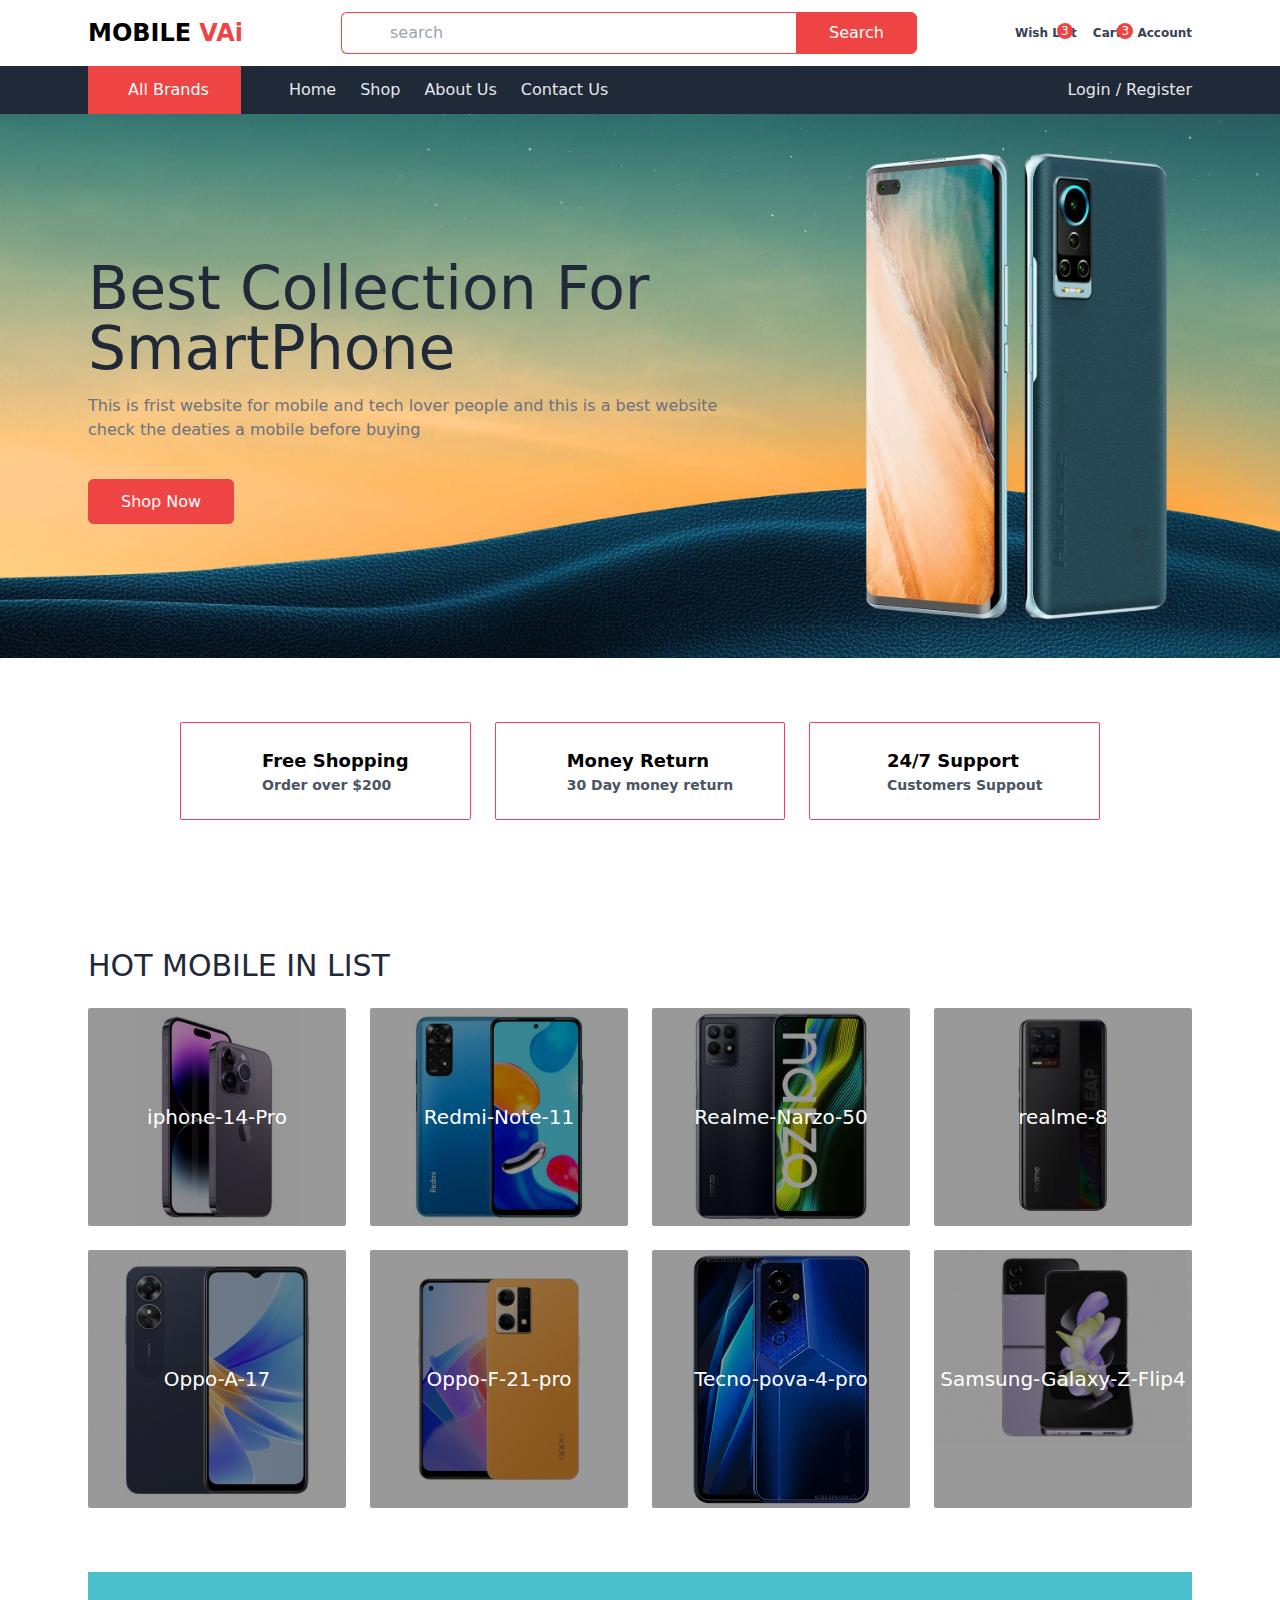
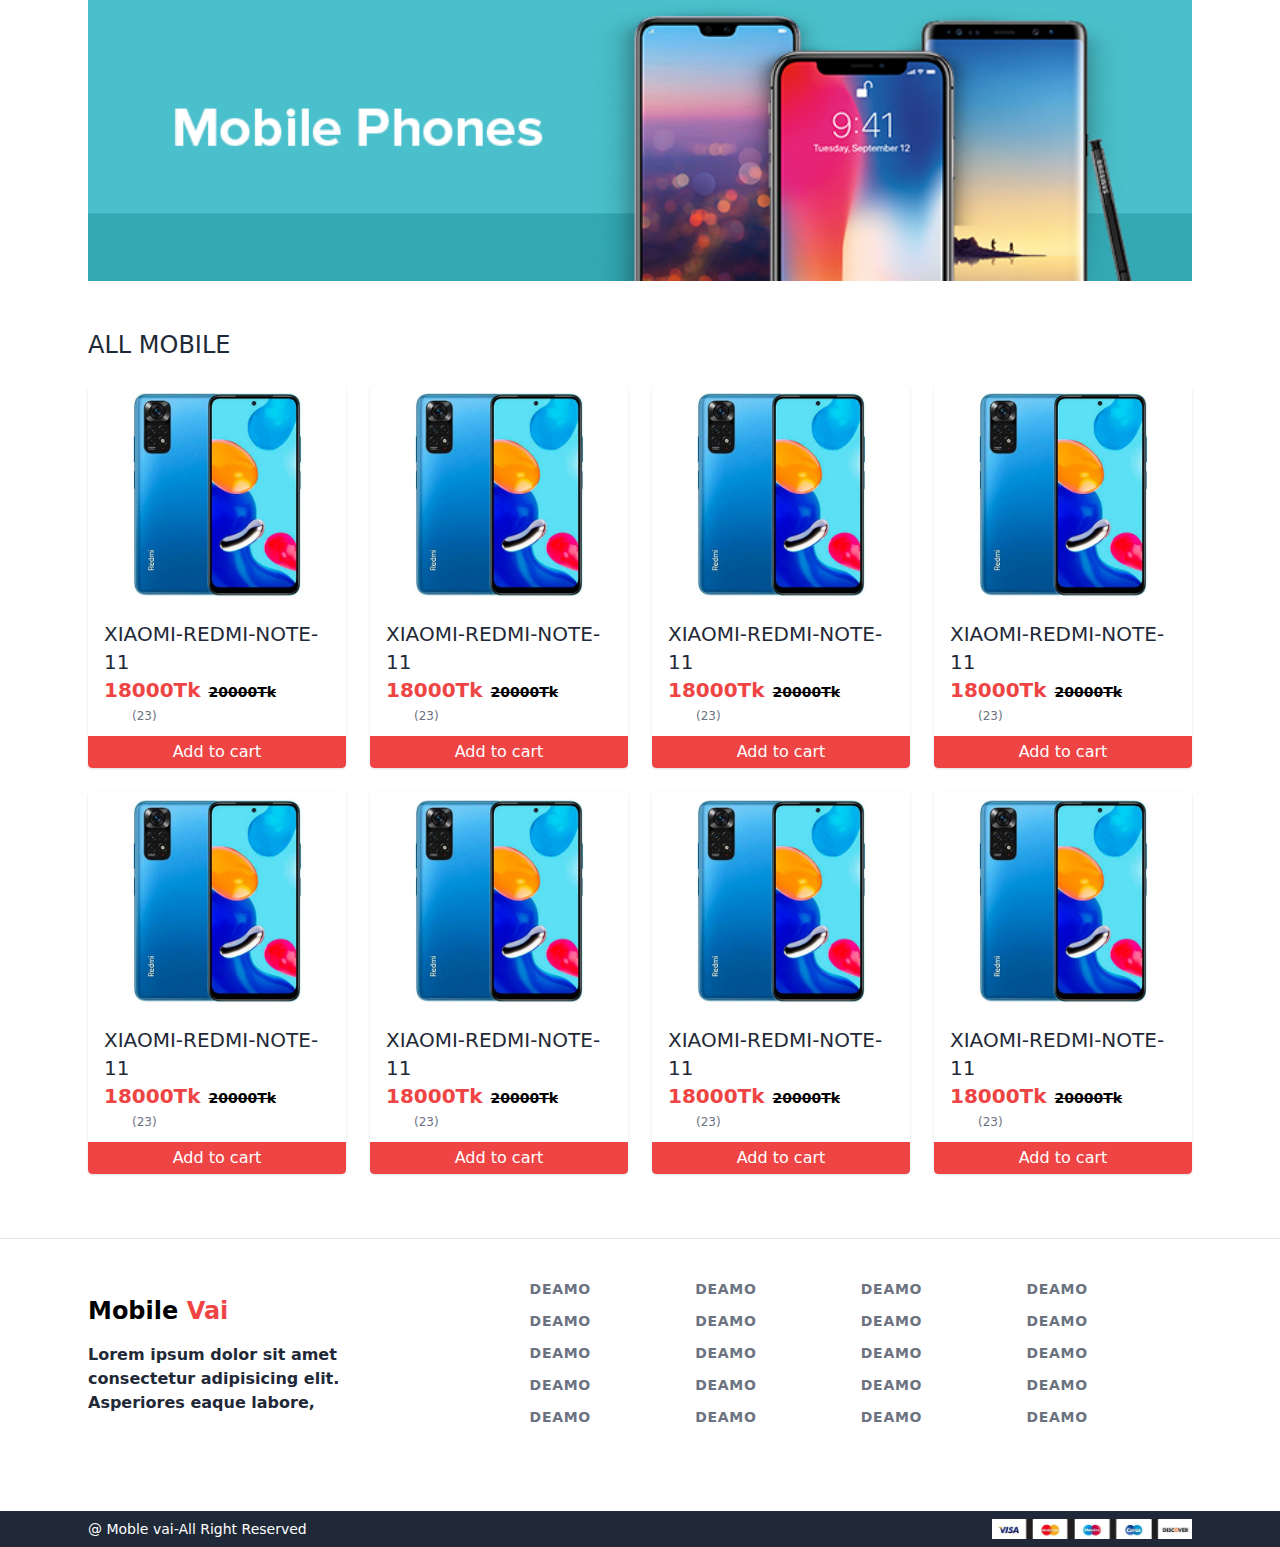
<file: index.html>
<!DOCTYPE html>
<html lang="en">
<head>
    <meta charset="UTF-8">
    <meta http-equiv="X-UA-Compatible" content="IE=edge">
    <meta name="viewport" content="width=device-width, initial-scale=1.0">
    <title>Mobile Vai</title>
    <link rel="stylesheet" href="style.css">
    <link rel="stylesheet" href="https://cdnjs.cloudflare.com/ajax/libs/font-awesome/6.2.0/css/all.min.css" integrity="sha512-xh6O/CkQoPOWDdYTDqeRdPCVd1SpvCA9XXcUnZS2FmJNp1coAFzvtCN9BmamE+4aHK8yyUHUSCcJHgXloTyT2A==" crossorigin="anonymous" referrerpolicy="no-referrer" />
</head>
<body>



   <!-- header  start-->


  <header class="py-3 shadow-sm bg-white">  

     <div class="container flex items-center justify-between">

          <!-- logo  -->
            <!-- <a href="#"><img class="w-32 "  src="./images/logo2.png"alt="mobile side"></a> -->
             
            <a href="#" class="text-black text-2xl font-extrabold">MOBILE<span class="text-red-500 ml-2 ">VAi</span></a>

          <!-- serch bar -->
         <div class="w-full max-w-xl relative flex">

             <span class="absolute    left-4 top-2 text-lg text-gray-400">
                <i class="fa-brands fa-searchengin"></i>
             </span>

             <input type="text" class=" w-full border border-red-500 border-r-0 pl-12 py-2 pr-3 rounded-l-md  focus:outline-none  " placeholder="search">
             <button class="bg-red-500  border border-red-500 text-white   px-8 rounded-r-md hover:bg-transparent hover:text-red-500 transition ">Search</button>

         </div>

          <!-- icon -->
           
          <div class="flex items-center space-x-4">

               <a href="#" class="text-center text-gray-700 hover:text-red-500 transition relative">
                     
                  <div class="text-xl"> 
                    <i class="fa-regular fa-heart"></i>
                  </div>
                    <div class="text-xs leading-3 font-bold">
                          Wish List
                    </div>
                    <span class="absolute right-1 -top-1 flex rounded-full w-4 h-4 bg-red-500 items-center justify-center text-white text-xs">3</span>
               </a>
               <a href="#" class="text-center text-gray-700 hover:text-red-500 transition relative">
                     
                  <div class="text-xl"> 
                    <i class="fa-regular fa-address-card"></i>
                  </div>
                    <div class="text-xs leading-3 font-bold">
                          Cart
                    </div>
                    <span class="absolute -right-3 -top-1 flex rounded-full w-4 h-4 bg-red-500 items-center justify-center text-white text-xs">3</span>
               </a>
               <a href="#" class="text-center text-gray-700 hover:text-red-500 transition relative">
                     
                  <div class="text-xl"> 
                    <i class="fa-regular fa-user"></i>
                  </div>
                    <div class="text-xs leading-3  font-bold">
                        Account
                    </div>
               </a>

          </div>


     </div>

  </header>


   <!-- header    end-->



   <!-- navbar  -->

         <nav class="bg-gray-800">

                <div class="container flex">
                          
                 <!-- all category -->
             
                     <div class="px-8 relative   py-3 bg-red-500 flex items-center cursor-pointer group">
                         <span class="text-white">
                             <i class="fas fa-bars"></i>
                         </span>
                         <span class="capitalize ml-2 text-white">All Brands</span>
                        
                         <div class="absolute opacity-0 group-hover:opacity-100 invisible group-hover:visible transition duration-300 w-full left-0 top-full py-2 bg-white shadow-md divide-y divide-gray-300 divide-dashed">
                                 <a href="#" class="flex transition  hover:bg-gray-100  px-6 py-2 items-center">

                                      <img src="./images/all brands/Apple-Logo.png" class="w-8 h-8 object-contain" alt="">
                                      <span class="ml-2 text-gray-600 text-sm">Apple</span>

                                 </a>
                                 <a href="#" class="flex  transition  hover:bg-gray-100 px-6 py-2 items-center">

                                      <img src="./images/all brands/Xiaomi_logo_(2021-).svg.png" class="w-5 ml-1 h-5 object-contain" alt="">
                                      <span class="ml-4 text-gray-600 text-sm">Xiami</span>

                                 </a>
                                 <a href="#" class="flex  transition   hover:bg-gray-100 px-6 py-2 items-center">

                                      <img src="./images/all brands/realme-logo-1553507714.jpg" class="w-5 ml-1 mr-1 h-6 object-contain" alt="">
                                      <span class="ml-2 text-gray-600 text-sm">Realme</span>

                                 </a>
                                 <a href="#" class="flex transition     hover:bg-gray-100 px-6 py-2 items-center">

                                      <img src="./images/all brands/vivo.cms" class="w-5 h-5 ml-1 mr-2  object-contain" alt="">
                                      <span class="ml-2 text-gray-600 text-sm">Vivo</span>

                                 </a>
                                 <a href="#" class="flex transition  hover:bg-gray-100 px-6 py-2 items-center">

                                      <img src="./images/all brands/oppo.png" class="w-5 h-5 ml-1 mr-2  object-contain" alt="">
                                      <span class="ml-2 text-gray-600 text-sm">Oppo</span>

                                 </a>
                                                               
                         </div>

                     </div>
                                  
                 <!-- all category end-->

                  <!-- navbar links -->
                      <div class="flex items-center flex-grow justify-between pl-12">
                               
                              <div class="flex items-center space-x-6 capitalize">
                                      <a href="index.html" class="text-gray-200 hover:text-white transition">Home</a>
                                      <a href="shop.html" class="text-gray-200 hover:text-white transition">shop</a>
                                      <a href="#" class="text-gray-200 hover:text-white transition">about us</a>
                                      <a href="#" class="text-gray-200 hover:text-white transition">contact us</a>
                              </div>
                            <div class="text-gray-200"><a href="login.html" class=" hover:text-white transition">Login </a>/<a href="regester.html"> Register</a></div>  

                      </div>
                </div>
               
         </nav> 

   <!-- navbar end -->


   <!-- banner -->


           <div class="bg-cover bg-no-repeat bg-center py-36" style="background-image: url('./images/banner/banner 41.jpg');">
                    <div class="container">
                           <h1 class="text-6xl text-gray-800 capitalize font-medium mb-4">
                               Best collection for <br> smartPhone
                           </h1>
                           <p class="text-gray-500">This is frist website for mobile and tech lover people and this is a best website <br> check the deaties a mobile before buying</p>
                           <div class="mt-12">
                             <a href="#" class="bg-red-500 border border-red-500 text-white px-8 py-3 rounded-md font-medium hover:bg-transparent hover:text-red-500 transition ">Shop Now</a>
                           </div>
                          </div>
           </div>


   <!-- banner end -->



   <!-- feature section  -->

       <div class="container py-16">
               <div class="w-10/12 grid grid-cols-3 gap-6 mx-auto justify-center">
                            
                        <!-- single feature -->
                    <div class="border border-rose-500 rounded-sm px-3 justify-center items-center gap-5 py-6 flex">

                            
                      <i class="fa-solid fa-truck text-3xl text-red-500"></i>
                         <div>
                          <h1 class="text-lg font-bold">Free Shopping</h1>
                           <p class="text-sm text-gray-600 font-bold">Order over $200</p>
                        </div>
                      </div>
                        <!-- single feature -->
                    <div class="border border-rose-500 rounded-sm px-3 justify-center items-center gap-5 py-6 flex">

                            
                      <i class="fa-solid fa-hand-holding-dollar text-3xl text-red-500"></i>
                       
                         <div>
                          <h1 class="text-lg font-bold">Money Return</h1>
                           <p class="text-sm text-gray-600 font-bold">30 Day money return</p>
                        </div>
                      </div>
                        <!-- single feature -->
                    <div class="border border-rose-500 rounded-sm px-3 justify-center items-center gap-5 py-6 flex">

                            
                      <i class="fa-regular fa-clock text-3xl text-red-500"></i>
                      
                         <div>
                          <h1 class="text-lg font-bold">24/7 Support</h1>
                           <p class="text-sm text-gray-600 font-bold">Customers Suppout</p>
                        </div>
                      </div>

               </div>
               

       </div>
       


   <!-- feature section end -->
    

 <!-- .categoris -->
<div class="container py-16 ">

         <h2 class="text-3xl font-medium  text-gray-800 uppercase mb-6">Hot mobile in list</h2>
           <div class="grid  grid-cols-4   gap-6  ">

                  <!-- single category -->

                 <div class="relative rounded-sm overflow-hidden group">
                        <img class="w-full " src="./images/hot mobile/Apple-iPhone-14-Pro-Max.jpg" alt="">
                        <a href="#" class="absolute inset-0 bg-black bg-opacity-40 flex items-center justify-center text-xl text-white font-medium group-hover:bg-opacity-50 transition">iphone-14-Pro</a>
                 </div>
                 <div class="relative rounded-sm overflow-hidden group">
                        <img class="w-full " src="./images/hot mobile/Xiaomi-Redmi-Note-11.jpg" alt="">
                        <a href="#" class="absolute inset-0 bg-black bg-opacity-40 flex items-center justify-center text-xl text-white font-medium group-hover:bg-opacity-50 transition">Redmi-Note-11</a>
                 </div>
                 <div class="relative rounded-sm overflow-hidden group">
                        <img class="w-full " src="./images/hot mobile/Realme-Narzo-50.jpg" alt="">
                        <a href="#" class="absolute inset-0 bg-black bg-opacity-40 flex items-center justify-center text-xl text-white font-medium group-hover:bg-opacity-50 transition">Realme-Narzo-50</a>
                 </div>
                 <div class="relative rounded-sm overflow-hidden group">
                        <img class="w-full " src="./images/hot mobile/realme-8-.jpg" alt="">
                        <a href="#" class="absolute inset-0 bg-black bg-opacity-40 flex items-center justify-center text-xl text-white font-medium group-hover:bg-opacity-50 transition">realme-8</a>
                 </div>
                 <div class="relative rounded-sm overflow-hidden group">
                        <img class="w-full " src="./images/hot mobile/oppo a 17.jpg" alt="">
                        <a href="#" class="absolute inset-0 bg-black bg-opacity-40 flex items-center justify-center text-xl text-white font-medium group-hover:bg-opacity-50 transition">Oppo-A-17</a>
                 </div>
                 <div class="relative rounded-sm overflow-hidden group">
                        <img class="w-full " src="./images/hot mobile/oppo f21 pro.jpg" alt="">
                        <a href="#" class="absolute inset-0 bg-black bg-opacity-40 flex items-center justify-center text-xl text-white font-medium group-hover:bg-opacity-50 transition">Oppo-F-21-pro</a>
                 </div>
                 <div class="relative rounded-sm overflow-hidden group">
                        <img class="w-full " src="./images/hot mobile/Tecno-Pova-4-Pro.jpg" alt="">
                        <a href="#" class="absolute inset-0 bg-black bg-opacity-40 flex items-center justify-center text-xl text-white font-medium group-hover:bg-opacity-50 transition">Tecno-pova-4-pro</a>
                 </div>
                 <div class="relative rounded-sm overflow-hidden group">
                        <img class="w-full " src="./images/hot mobile/landscape-front.png" alt="">
                        <a href="#" class="absolute inset-0 bg-black bg-opacity-40 flex items-center justify-center text-xl text-white font-medium group-hover:bg-opacity-50 transition">Samsung-Galaxy-Z-Flip4</a>
                 </div>

                  <!-- single category end -->

           </div>
</div>

          

 <!-- .categoris end -->

   
 <!-- ads start -->


          <div class="container mb-12">
              <a href="#">
                     <img src="./images/banner/mobile ads.png" class="w-full" alt="">
              </a>
          </div>
          


 <!-- ads start end -->




 <!-- product wraper -->



     <div class="container pb-16 ">


           <h2 class="text-2xl font-medium text-gray-800 uppercase mb-6">All Mobile</h2>
              
            <!-- product grid -->

              <div class="grid grid-cols-4 gap-6">
                     <!-- single pruducts -->
                             
                        <div class="bg-white shadow rounded overflow-hidden ">
                                
                             <div class="relative group">
                                 <img src="./images/hot mobile/Xiaomi-Redmi-Note-11.jpg" class="w-full" alt="">
                                 <div class="absolute inset-0 gap-2  bg-black bg-opacity-40 flex items-center justify-center opacity-0 group-hover:opacity-100 transition">
                                       <a href="#" class="text-white text-lg w-9  h-9 rounded-full bg-red-500 flex items-center justify-center hover:bg-gray-800 transition"><i class="fas fa-search"></i></a>
                                       <a href="#" class="text-white text-lg w-9  h-9 rounded-full bg-red-500 flex items-center justify-center hover:bg-gray-800 transition"><i class="fas fa-heart"></i></a>
                                 </div>
                             </div>
                             <!-- deaties -->
                             <div class="pt-4 pb-3 px-4">
                                   <a href="#" class="uppercase font-medium text-xl mb-2 text-gray-800 hover:text-red-500 transition">Xiaomi-Redmi-Note-11</a>
                                   <div class="flex items-baseline mb-1 space-x-2">
                                    <p class="text-red-500 font-semibold text-xl ">18000Tk</p>
                                    <p class="to-gray-400 line-through font-semibold text-sm ">20000Tk</p>
                                       
                                   </div>
                                   <div class="flex items-center ">
                                          <div class="flex gap-1 text-sm text-yellow-400">
                                                 <span><i class="fa-solid fa-star"></i></span>
                                                 <span><i class="fa-solid fa-star"></i></span>
                                                 <span><i class="fa-solid fa-star"></i></span>
                                                 <span><i class="fa-regular fa-star"></i></span>
                                                 <span><i class="fa-regular fa-star"></i></span>
                                          </div>
                                          <div class="text-xs text-gray-500 ml-3">(23)</div>
                                   </div>
                                  </div>
                                  <a href="#" class="block w-full py-1 text-center text-white bg-red-500 rounded-b hover:bg-transparent hover:text-red-500 transition">Add to cart</a>


                        </div>
                     <!-- single pruducts end -->
                     <!-- single pruducts -->
                             
                        <div class="bg-white shadow rounded overflow-hidden ">
                                
                             <div class="relative group">
                                 <img src="./images/hot mobile/Xiaomi-Redmi-Note-11.jpg" class="w-full" alt="">
                                 <div class="absolute inset-0 gap-2  bg-black bg-opacity-40 flex items-center justify-center opacity-0 group-hover:opacity-100 transition">
                                       <a href="#" class="text-white text-lg w-9  h-9 rounded-full bg-red-500 flex items-center justify-center hover:bg-gray-800 transition"><i class="fas fa-search"></i></a>
                                       <a href="#" class="text-white text-lg w-9  h-9 rounded-full bg-red-500 flex items-center justify-center hover:bg-gray-800 transition"><i class="fas fa-heart"></i></a>
                                 </div>
                             </div>
                             <!-- deaties -->
                             <div class="pt-4 pb-3 px-4">
                                   <a href="#" class="uppercase font-medium text-xl mb-2 text-gray-800 hover:text-red-500 transition">Xiaomi-Redmi-Note-11</a>
                                   <div class="flex items-baseline mb-1 space-x-2">
                                    <p class="text-red-500 font-semibold text-xl ">18000Tk</p>
                                    <p class="to-gray-400 line-through font-semibold text-sm ">20000Tk</p>
                                       
                                   </div>
                                   <div class="flex items-center ">
                                          <div class="flex gap-1 text-sm text-yellow-400">
                                                 <span><i class="fa-regular fa-star"></i></span>
                                                 <span><i class="fa-regular fa-star"></i></span>
                                                 <span><i class="fa-regular fa-star"></i></span>
                                                 <span><i class="fa-regular fa-star"></i></span>
                                                 <span><i class="fa-regular fa-star"></i></span>
                                          </div>
                                          <div class="text-xs text-gray-500 ml-3">(23)</div>
                                   </div>
                                  </div>
                                  <a href="#" class="block w-full py-1 text-center text-white bg-red-500 rounded-b hover:bg-transparent hover:text-red-500 transition">Add to cart</a>


                        </div>
                     <!-- single pruducts end -->
                     <!-- single pruducts -->
                             
                        <div class="bg-white shadow rounded overflow-hidden ">
                                
                             <div class="relative group">
                                 <img src="./images/hot mobile/Xiaomi-Redmi-Note-11.jpg" class="w-full" alt="">
                                 <div class="absolute inset-0 gap-2  bg-black bg-opacity-40 flex items-center justify-center opacity-0 group-hover:opacity-100 transition">
                                       <a href="#" class="text-white text-lg w-9  h-9 rounded-full bg-red-500 flex items-center justify-center hover:bg-gray-800 transition"><i class="fas fa-search"></i></a>
                                       <a href="#" class="text-white text-lg w-9  h-9 rounded-full bg-red-500 flex items-center justify-center hover:bg-gray-800 transition"><i class="fas fa-heart"></i></a>
                                 </div>
                             </div>
                             <!-- deaties -->
                             <div class="pt-4 pb-3 px-4">
                                   <a href="#" class="uppercase font-medium text-xl mb-2 text-gray-800 hover:text-red-500 transition">Xiaomi-Redmi-Note-11</a>
                                   <div class="flex items-baseline mb-1 space-x-2">
                                    <p class="text-red-500 font-semibold text-xl ">18000Tk</p>
                                    <p class="to-gray-400 line-through font-semibold text-sm ">20000Tk</p>
                                       
                                   </div>
                                   <div class="flex items-center ">
                                          <div class="flex gap-1 text-sm text-yellow-400">
                                                 <span><i class="fa-regular fa-star"></i></span>
                                                 <span><i class="fa-regular fa-star"></i></span>
                                                 <span><i class="fa-regular fa-star"></i></span>
                                                 <span><i class="fa-regular fa-star"></i></span>
                                                 <span><i class="fa-regular fa-star"></i></span>
                                          </div>
                                          <div class="text-xs text-gray-500 ml-3">(23)</div>
                                   </div>
                                  </div>
                                  <a href="#" class="block w-full py-1 text-center text-white bg-red-500 rounded-b hover:bg-transparent hover:text-red-500 transition">Add to cart</a>


                        </div>
                     <!-- single pruducts end -->
                     <!-- single pruducts -->
                             
                        <div class="bg-white shadow rounded overflow-hidden ">
                                
                             <div class="relative group">
                                 <img src="./images/hot mobile/Xiaomi-Redmi-Note-11.jpg" class="w-full" alt="">
                                 <div class="absolute inset-0 gap-2  bg-black bg-opacity-40 flex items-center justify-center opacity-0 group-hover:opacity-100 transition">
                                       <a href="#" class="text-white text-lg w-9  h-9 rounded-full bg-red-500 flex items-center justify-center hover:bg-gray-800 transition"><i class="fas fa-search"></i></a>
                                       <a href="#" class="text-white text-lg w-9  h-9 rounded-full bg-red-500 flex items-center justify-center hover:bg-gray-800 transition"><i class="fas fa-heart"></i></a>
                                 </div>
                             </div>
                             <!-- deaties -->
                             <div class="pt-4 pb-3 px-4">
                                   <a href="#" class="uppercase font-medium text-xl mb-2 text-gray-800 hover:text-red-500 transition">Xiaomi-Redmi-Note-11</a>
                                   <div class="flex items-baseline mb-1 space-x-2">
                                    <p class="text-red-500 font-semibold text-xl ">18000Tk</p>
                                    <p class="to-gray-400 line-through font-semibold text-sm ">20000Tk</p>
                                       
                                   </div>
                                   <div class="flex items-center ">
                                          <div class="flex gap-1 text-sm text-yellow-400">
                                                 <span><i class="fa-regular fa-star"></i></span>
                                                 <span><i class="fa-regular fa-star"></i></span>
                                                 <span><i class="fa-regular fa-star"></i></span>
                                                 <span><i class="fa-regular fa-star"></i></span>
                                                 <span><i class="fa-regular fa-star"></i></span>
                                          </div>
                                          <div class="text-xs text-gray-500 ml-3">(23)</div>
                                   </div>
                                  </div>
                                  <a href="#" class="block w-full py-1 text-center text-white bg-red-500 rounded-b hover:bg-transparent hover:text-red-500 transition">Add to cart</a>


                        </div>
                     <!-- single pruducts end -->
                     <!-- single pruducts -->
                             
                        <div class="bg-white shadow rounded overflow-hidden ">
                                
                             <div class="relative group">
                                 <img src="./images/hot mobile/Xiaomi-Redmi-Note-11.jpg" class="w-full" alt="">
                                 <div class="absolute inset-0 gap-2  bg-black bg-opacity-40 flex items-center justify-center opacity-0 group-hover:opacity-100 transition">
                                       <a href="#" class="text-white text-lg w-9  h-9 rounded-full bg-red-500 flex items-center justify-center hover:bg-gray-800 transition"><i class="fas fa-search"></i></a>
                                       <a href="#" class="text-white text-lg w-9  h-9 rounded-full bg-red-500 flex items-center justify-center hover:bg-gray-800 transition"><i class="fas fa-heart"></i></a>
                                 </div>
                             </div>
                             <!-- deaties -->
                             <div class="pt-4 pb-3 px-4">
                                   <a href="#" class="uppercase font-medium text-xl mb-2 text-gray-800 hover:text-red-500 transition">Xiaomi-Redmi-Note-11</a>
                                   <div class="flex items-baseline mb-1 space-x-2">
                                    <p class="text-red-500 font-semibold text-xl ">18000Tk</p>
                                    <p class="to-gray-400 line-through font-semibold text-sm ">20000Tk</p>
                                       
                                   </div>
                                   <div class="flex items-center ">
                                          <div class="flex gap-1 text-sm text-yellow-400">
                                                 <span><i class="fa-regular fa-star"></i></span>
                                                 <span><i class="fa-regular fa-star"></i></span>
                                                 <span><i class="fa-regular fa-star"></i></span>
                                                 <span><i class="fa-regular fa-star"></i></span>
                                                 <span><i class="fa-regular fa-star"></i></span>
                                          </div>
                                          <div class="text-xs text-gray-500 ml-3">(23)</div>
                                   </div>
                                  </div>
                                  <a href="#" class="block w-full py-1 text-center text-white bg-red-500 rounded-b hover:bg-transparent hover:text-red-500 transition">Add to cart</a>


                        </div>
                     <!-- single pruducts end -->
                     <!-- single pruducts -->
                             
                        <div class="bg-white shadow rounded overflow-hidden ">
                                
                             <div class="relative group">
                                 <img src="./images/hot mobile/Xiaomi-Redmi-Note-11.jpg" class="w-full" alt="">
                                 <div class="absolute inset-0 gap-2  bg-black bg-opacity-40 flex items-center justify-center opacity-0 group-hover:opacity-100 transition">
                                       <a href="#" class="text-white text-lg w-9  h-9 rounded-full bg-red-500 flex items-center justify-center hover:bg-gray-800 transition"><i class="fas fa-search"></i></a>
                                       <a href="#" class="text-white text-lg w-9  h-9 rounded-full bg-red-500 flex items-center justify-center hover:bg-gray-800 transition"><i class="fas fa-heart"></i></a>
                                 </div>
                             </div>
                             <!-- deaties -->
                             <div class="pt-4 pb-3 px-4">
                                   <a href="#" class="uppercase font-medium text-xl mb-2 text-gray-800 hover:text-red-500 transition">Xiaomi-Redmi-Note-11</a>
                                   <div class="flex items-baseline mb-1 space-x-2">
                                    <p class="text-red-500 font-semibold text-xl ">18000Tk</p>
                                    <p class="to-gray-400 line-through font-semibold text-sm ">20000Tk</p>
                                       
                                   </div>
                                   <div class="flex items-center ">
                                          <div class="flex gap-1 text-sm text-yellow-400">
                                                 <span><i class="fa-regular fa-star"></i></span>
                                                 <span><i class="fa-regular fa-star"></i></span>
                                                 <span><i class="fa-regular fa-star"></i></span>
                                                 <span><i class="fa-regular fa-star"></i></span>
                                                 <span><i class="fa-regular fa-star"></i></span>
                                          </div>
                                          <div class="text-xs text-gray-500 ml-3">(23)</div>
                                   </div>
                                  </div>
                                  <a href="#" class="block w-full py-1 text-center text-white bg-red-500 rounded-b hover:bg-transparent hover:text-red-500 transition">Add to cart</a>


                        </div>
                     <!-- single pruducts end -->
                     <!-- single pruducts -->
                             
                        <div class="bg-white shadow rounded overflow-hidden ">
                                
                             <div class="relative group">
                                 <img src="./images/hot mobile/Xiaomi-Redmi-Note-11.jpg" class="w-full" alt="">
                                 <div class="absolute inset-0 gap-2  bg-black bg-opacity-40 flex items-center justify-center opacity-0 group-hover:opacity-100 transition">
                                       <a href="#" class="text-white text-lg w-9  h-9 rounded-full bg-red-500 flex items-center justify-center hover:bg-gray-800 transition"><i class="fas fa-search"></i></a>
                                       <a href="#" class="text-white text-lg w-9  h-9 rounded-full bg-red-500 flex items-center justify-center hover:bg-gray-800 transition"><i class="fas fa-heart"></i></a>
                                 </div>
                             </div>
                             <!-- deaties -->
                             <div class="pt-4 pb-3 px-4">
                                   <a href="#" class="uppercase font-medium text-xl mb-2 text-gray-800 hover:text-red-500 transition">Xiaomi-Redmi-Note-11</a>
                                   <div class="flex items-baseline mb-1 space-x-2">
                                    <p class="text-red-500 font-semibold text-xl ">18000Tk</p>
                                    <p class="to-gray-400 line-through font-semibold text-sm ">20000Tk</p>
                                       
                                   </div>
                                   <div class="flex items-center ">
                                          <div class="flex gap-1 text-sm text-yellow-400">
                                                 <span><i class="fa-regular fa-star"></i></span>
                                                 <span><i class="fa-regular fa-star"></i></span>
                                                 <span><i class="fa-regular fa-star"></i></span>
                                                 <span><i class="fa-regular fa-star"></i></span>
                                                 <span><i class="fa-regular fa-star"></i></span>
                                          </div>
                                          <div class="text-xs text-gray-500 ml-3">(23)</div>
                                   </div>
                                  </div>
                                  <a href="#" class="block w-full py-1 text-center text-white bg-red-500 rounded-b hover:bg-transparent hover:text-red-500 transition">Add to cart</a>


                        </div>
                     <!-- single pruducts end -->
                     <!-- single pruducts -->
                             
                        <div class="bg-white shadow rounded overflow-hidden ">
                                
                             <div class="relative group">
                                 <img src="./images/hot mobile/Xiaomi-Redmi-Note-11.jpg" class="w-full" alt="">
                                 <div class="absolute inset-0 gap-2  bg-black bg-opacity-40 flex items-center justify-center opacity-0 group-hover:opacity-100 transition">
                                       <a href="#" class="text-white text-lg w-9  h-9 rounded-full bg-red-500 flex items-center justify-center hover:bg-gray-800 transition"><i class="fas fa-search"></i></a>
                                       <a href="#" class="text-white text-lg w-9  h-9 rounded-full bg-red-500 flex items-center justify-center hover:bg-gray-800 transition"><i class="fas fa-heart"></i></a>
                                 </div>
                             </div>
                             <!-- deaties -->
                             <div class="pt-4 pb-3 px-4">
                                   <a href="#" class="uppercase font-medium text-xl mb-2 text-gray-800 hover:text-red-500 transition">Xiaomi-Redmi-Note-11</a>
                                   <div class="flex items-baseline mb-1 space-x-2">
                                    <p class="text-red-500 font-semibold text-xl ">18000Tk</p>
                                    <p class="to-gray-400 line-through font-semibold text-sm ">20000Tk</p>
                                       
                                   </div>
                                   <div class="flex items-center ">
                                          <div class="flex gap-1 text-sm text-yellow-400">
                                                 <span><i class="fa-regular fa-star"></i></span>
                                                 <span><i class="fa-regular fa-star"></i></span>
                                                 <span><i class="fa-regular fa-star"></i></span>
                                                 <span><i class="fa-regular fa-star"></i></span>
                                                 <span><i class="fa-regular fa-star"></i></span>
                                          </div>
                                          <div class="text-xs text-gray-500 ml-3">(23)</div>
                                   </div>
                                  </div>
                                  <a href="#" class="block w-full py-1 text-center text-white bg-red-500 rounded-b hover:bg-transparent hover:text-red-500 transition">Add to cart</a>


                        </div>
                     <!-- single pruducts end -->
                    

              </div>

            <!-- product grid end-->
            
     </div>     



 <!-- product wraper end -->





   <hr>

    <div class="container mt-10 ">
                
             <div class="grid grid-cols-5">
                      
                     <div class="leftside col-span-2 w-8/12">
                            
                            <h1 class="text-2xl font-bold my-4">Mobile <span class="text-red-500">Vai</span></h1>
                            <p class="my-2 text-gray-800 font-semibold">Lorem ipsum dolor sit amet consectetur adipisicing elit. Asperiores eaque labore,</p>
                            <!-- icons -->
                            <div class="flex space-x-6 my-7 text-gray-600">
                                   <i class="fa-brands hover:text-gray-700 fa-facebook-f"></i>
                                   <i class="fa-brands hover:text-gray-700 fa-twitter"></i>
                                   <i class="fa-brands hover:text-gray-700 fa-instagram"></i>
                                   <i class="fa-brands fa-linkedin-in hover:text-gray-700"></i>
                            </div>
                            <!-- icons end -->

                     </div>
                     <div class="rightside col-span-3   grid grid-cols-4 w-full">

                            <div class=" text-gray-500 space-y-3 uppercase tracking-wider font-semibold text-sm ">
                                      
                                   <h1><a href="single.html">Deamo</a></h1>
                                   <h1><a href="#">Deamo</a></h1>
                                   <h1><a href="#">Deamo</a></h1>
                                   <h1><a href="#">Deamo</a></h1>
                                   <h1><a href="#">Deamo</a></h1>

                            </div>
                            <div class=" text-gray-500 space-y-3 uppercase tracking-wider font-semibold text-sm ">
                                      
                                   <h1><a href="#">Deamo</a></h1>
                                   <h1><a href="#">Deamo</a></h1>
                                   <h1><a href="#">Deamo</a></h1>
                                   <h1><a href="#">Deamo</a></h1>
                                   <h1><a href="#">Deamo</a></h1>

                            </div>
                            <div class=" text-gray-500 space-y-3 uppercase tracking-wider font-semibold text-sm ">
                                      
                                   <h1><a href="#">Deamo</a></h1>
                                   <h1><a href="#">Deamo</a></h1>
                                   <h1><a href="#">Deamo</a></h1>
                                   <h1><a href="#">Deamo</a></h1>
                                   <h1><a href="#">Deamo</a></h1>

                            </div>
                            <div class=" text-gray-500 space-y-3 uppercase tracking-wider font-semibold text-sm ">
                                      
                                   <h1><a href="#">Deamo</a></h1>
                                   <h1><a href="#">Deamo</a></h1>
                                   <h1><a href="#">Deamo</a></h1>
                                   <h1><a href="#">Deamo</a></h1>
                                   <h1><a href="#">Deamo</a></h1>

                            </div>
                          

                     </div>

             </div>


    </div>
 <!-- footer -->


    <footer class="bg-gray-800 mt-10  py-2">
     <div class="container flex justify-between">
       <div class="text-white text-sm items-center "><p>@ Moble vai-All Right Reserved</p></div>
       <div class="" ><img src="./images/vasa cardifdddd.jpg" class="w-auto  h-5 bg-gray-800" alt=""></div>

     </div>
    
    </footer>

 <!-- footer end -->



</body>
</html>
</file>
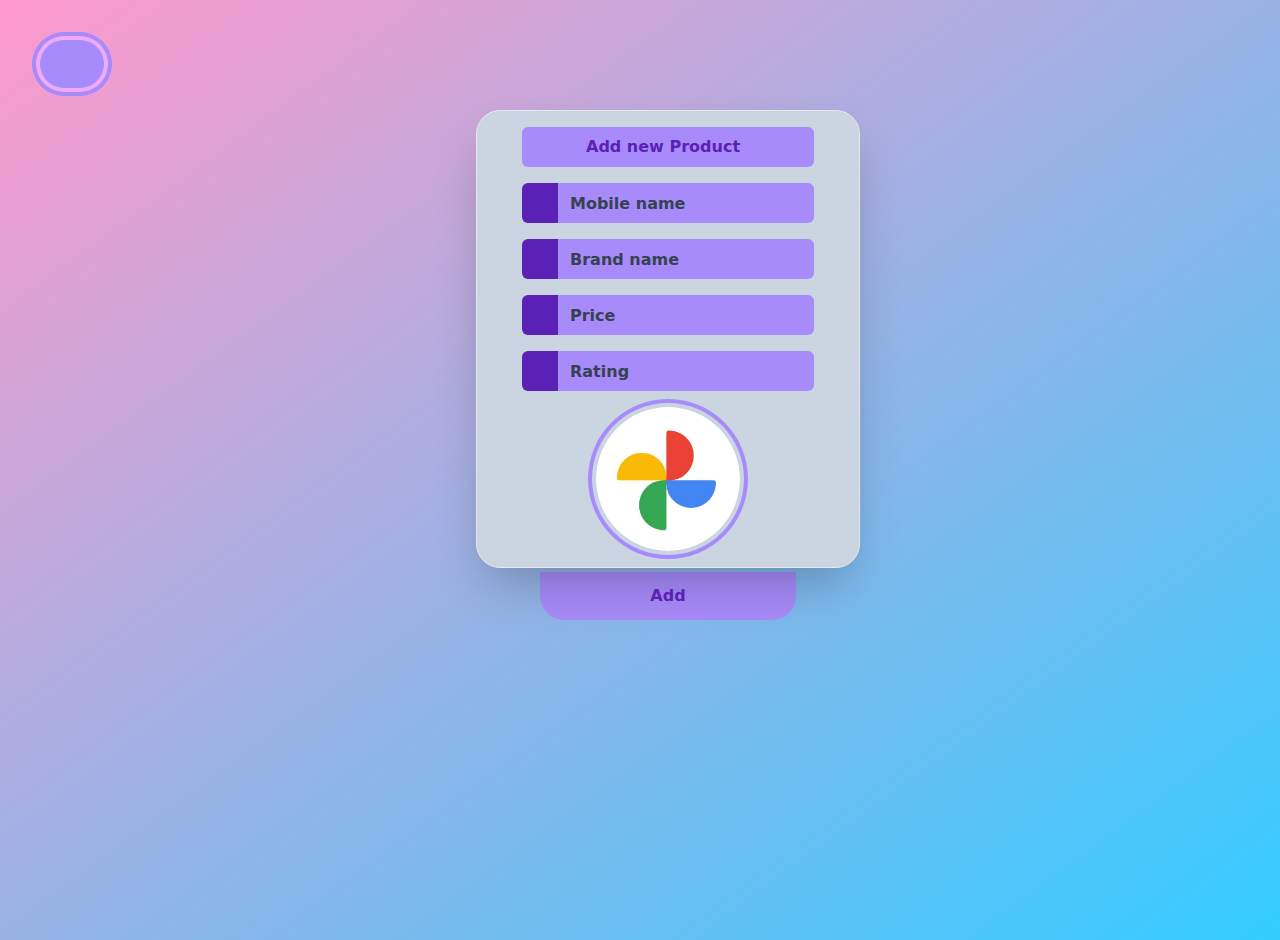
<file: addnew.html>
<!DOCTYPE html>
<html lang="en">
<head>
    <meta charset="UTF-8">
    <meta http-equiv="X-UA-Compatible" content="IE=edge">
    <meta name="viewport" content="width=device-width, initial-scale=1.0">
    <title>Document</title>
    <link rel="stylesheet" href="./style.css">
    <link rel="stylesheet" href="https://cdnjs.cloudflare.com/ajax/libs/font-awesome/6.2.0/css/all.min.css" integrity="sha512-xh6O/CkQoPOWDdYTDqeRdPCVd1SpvCA9XXcUnZS2FmJNp1coAFzvtCN9BmamE+4aHK8yyUHUSCcJHgXloTyT2A==" crossorigin="anonymous" referrerpolicy="no-referrer" />
</head>
<body class="h-screen " style=" background: linear-gradient(to top left, #33ccff 0%, #ff99cc 100%);">
 

  
    <a href="admin.html"><div class="h-12 text-lg ring-4 ring-violet-400 ring-offset-4 ring-offset-fuchsia-300 flex items-center justify-center rounded-3xl w-16 bg-violet-400 text-violet-800 m-10"><i class="fa-solid fa-backward"></i></div></a>
 <div class="container mt-48   w-screen h-72   flex  items-end  justify-center">




<div class="ml-14  w-96 h-auto py-4 mt-10   flex justify-center  items-center  border rounded-3xl bg-slate-300 shadow-2xl"  >
     
   
<div class=" space-y-4  ">
    <div class="bg-violet-400 text-violet-800 font-extrabold pl-16 h-10 pt-2 rounded-md mx-auto">
        Add new Product
    </div>
    <div class="flex  w-full">
    

       
        <div class="  w-9 h-10 rounded-l-md bg-violet-800 flex justify-center text-violet-400 items-center">
            <i class="fa-solid fa-file-signature"></i>
        </div>
            <form action="">
        <input type="email" name="name" class="w-64  rounded-r-md focus:outline-none pl-3 h-10 bg-violet-400 text-gray-700 font-bold placeholder:text-gray-700 " placeholder="Mobile name">
    </div>
     
     <div class="flex  ">
        <div class="  w-9 h-10 rounded-l-md bg-violet-800 flex justify-center text-violet-400 items-center">
            <i class="fa-brands fa-bandcamp"></i>

        </div>
        <input type="text" name="brandName" class="w-64 rounded-r-md h-10 focus:outline-none pl-3  bg-violet-400 text-gray-700 font-bold placeholder:text-gray-700  " placeholder="Brand name">  
    </div>
     <div class="flex  ">
        <div class="  w-9 h-10 rounded-l-md bg-violet-800 flex justify-center text-violet-400 items-center">
            <i class="fa-solid fa-money-bill"></i>

        </div>
        <input type="text" name="price"  class="w-64 rounded-r-md h-10 focus:outline-none pl-3  bg-violet-400 text-gray-700 font-bold placeholder:text-gray-700  " placeholder="Price">  
    </div>
     <div class="flex  ">
        <div class="  w-9 h-10 rounded-l-md bg-violet-800 flex justify-center text-violet-400 items-center">
            <i class="fa-solid fa-star"></i>

        </div>
        <input type="text" name="rating"  class="w-64 rounded-r-md h-10 focus:outline-none pl-3  bg-violet-400 text-gray-700 font-bold placeholder:text-gray-700  " placeholder="Rating">  
    </div>
    <div class="h-36  my-5 mx-auto w-36">
        <label for="img"><input id="img" class="hidden " name="photo" type="file"> <img class="min-h-full min-w-full max-h-full max-w-full object-cover rounded-full pre ring-4 hover:scale-105 hover:ring-offset-0 transition ring-violet-400 ring-offset-slate-300 ring-offset-4" src="/images/new-google-photos-logo.jpg" alt=""></label>
       </div>
   
    
</div>
   

      


</div>

 

 </div>
 
     <div class="ml-14 ">
     <button type="submit " class="w-64 mb-32 mx-auto mt-1 h-12 items-center flex justify-center bg-violet-400  text-violet-800  font-bold  rounded-b-3xl">Add</button>
           </form>
     </div >
    
</body>
<script>
    const img =document.getElementById('img')
        const pre =document.querySelector('.pre')


          if(img){

         
        img.onchange=(e)=>{


const imageLink=URL.createObjectURL(e.target.files[0]);


pre.setAttribute('src',imageLink)
}


          }
</script>
</html>
</file>
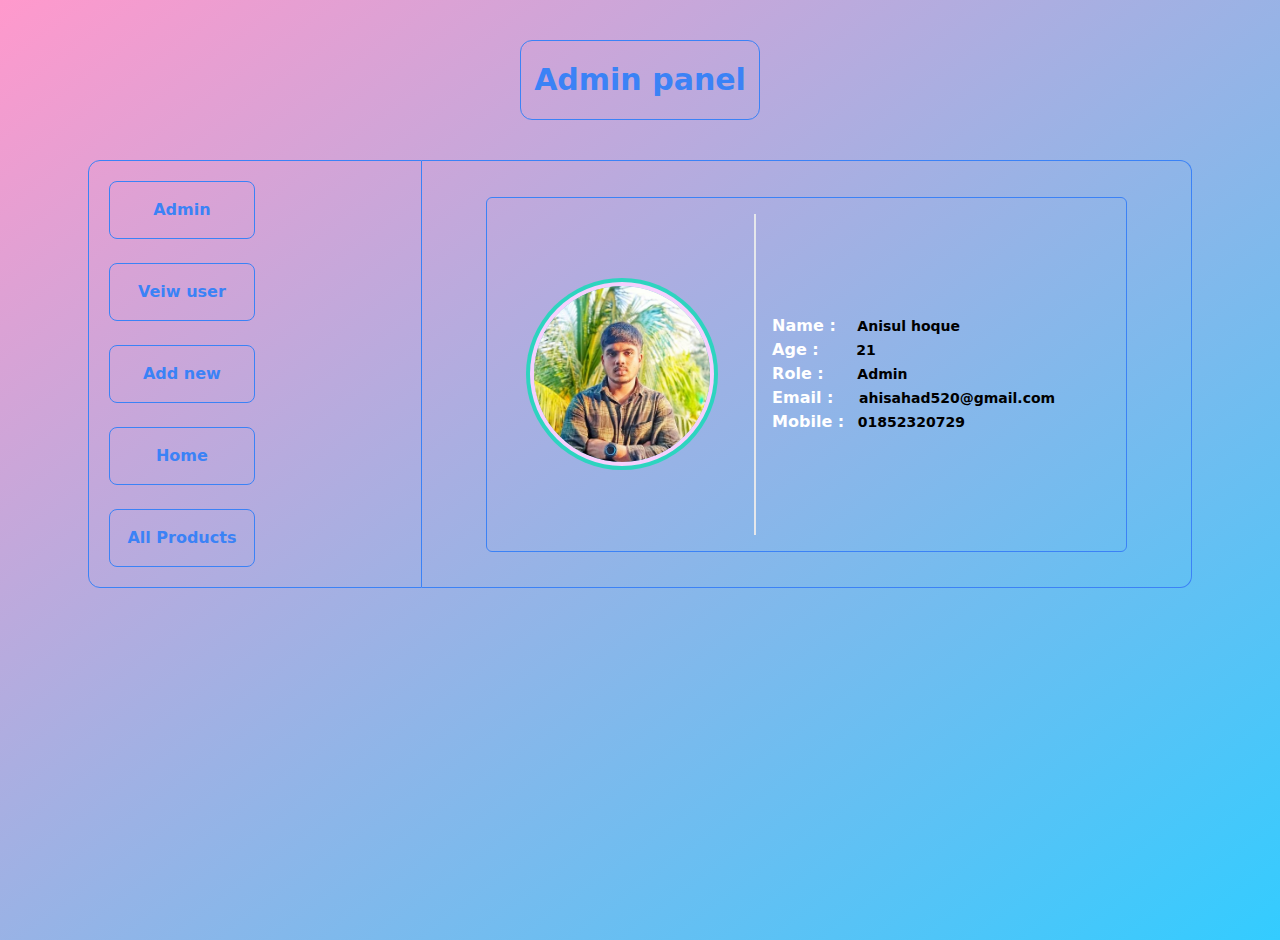
<file: admin.html>
<!DOCTYPE html>
<html lang="en">
<head>
    <meta charset="UTF-8">
    <meta http-equiv="X-UA-Compatible" content="IE=edge">
    <meta name="viewport" content="width=device-width, initial-scale=1.0">
    <title>Document</title>
    <link rel="stylesheet" href="./style.css">
    <link rel="stylesheet" href="https://cdnjs.cloudflare.com/ajax/libs/font-awesome/6.2.0/css/all.min.css" integrity="sha512-xh6O/CkQoPOWDdYTDqeRdPCVd1SpvCA9XXcUnZS2FmJNp1coAFzvtCN9BmamE+4aHK8yyUHUSCcJHgXloTyT2A==" crossorigin="anonymous" referrerpolicy="no-referrer" />
</head>
<body class="h-screen" style=" background: linear-gradient(to top left, #33ccff 0%, #ff99cc 100%);">
 
    

<div class=" w-60 border h-20 flex items-center justify-center border-blue-500 rounded-xl mt-10 mx-auto font-extrabold text-blue-500 text-3xl">Admin panel</div>
<div class="container flex m-10  ">
       <div class="left w-5/12  border border-blue-500  space-x-1 p-5 rounded-l-xl">

            <a  class=" "  href="admin.html"><div class="p-4 border-blue-500 border rounded-lg hover:bg-blue-500 hover:text-white transition w-6/12 justify-center items-center flex text-blue-500 font-bold">Admin</div></a>
            <a   href="allusers.html"><div class="p-4 border-blue-500 border rounded-lg hover:bg-blue-500 hover:text-white transition w-6/12 justify-center items-center flex text-blue-500 font-bold">Veiw user</div></a>
            <a   href="addnew.html"><div class="p-4 border-blue-500 border rounded-lg hover:bg-blue-500 hover:text-white transition w-6/12 justify-center items-center flex text-blue-500 font-bold">Add new</div></a>
            <a   href="index.html"><div class="p-4 border-blue-500 border rounded-lg hover:bg-blue-500 hover:text-white transition w-6/12 justify-center items-center flex text-blue-500 font-bold">Home</div></a>
            <a href="">
                <div
                    class="p-4 border-blue-500 border rounded-lg hover:bg-blue-500 hover:text-white transition w-6/12 justify-center items-center flex text-blue-500 font-bold">
                    All Products</div>
            </a>
       </div>
       <div class="right w-full flex items-center justify-center   border-blue-500 border-l-0 border rounded-r-xl">
             
        <!-- admin now -->

           <div class="border  h-5/6 w-5/6 flex rounded-md border-blue-500">
               <div class=" w-5/12  flex items-center pr-3 justify-center border-r-2 m-4" ><img class="object-contain h-44 w-44 ring-4 ring-teal-400 ring-offset-4 hover:ring-offset-0 hover:scale-105 transition ring-offset-fuchsia-200 rounded-full " src="/images/admin.jpg" alt=""></div>
               <div class="h-full w-7/12 flex items-center justify-start ">
                    <div class="space-y-1">

                        <span class="text-white font-bold">Name : </span><span class="text-sm ml-4 font-semibold"> Anisul hoque</span> <br>
                        <span class="text-white font-bold">Age : </span><span class="text-sm ml-8 font-semibold"> 21</span> <br>
                        <span class="text-white font-bold">Role : </span><span class="text-sm ml-7 font-semibold"> Admin</span> <br>
                        <span class="text-white font-bold">Email : </span><span class="text-sm ml-5 font-semibold"> ahisahad520@gmail.com</span> <br>
                        <span class="text-white font-bold">Mobile : </span ><span class="text-sm ml-2 font-semibold"> 01852320729</span>
                        
                         
                    </div> 
               </div>
           </div>




       </div>
</div>






</body>
</html>
</file>
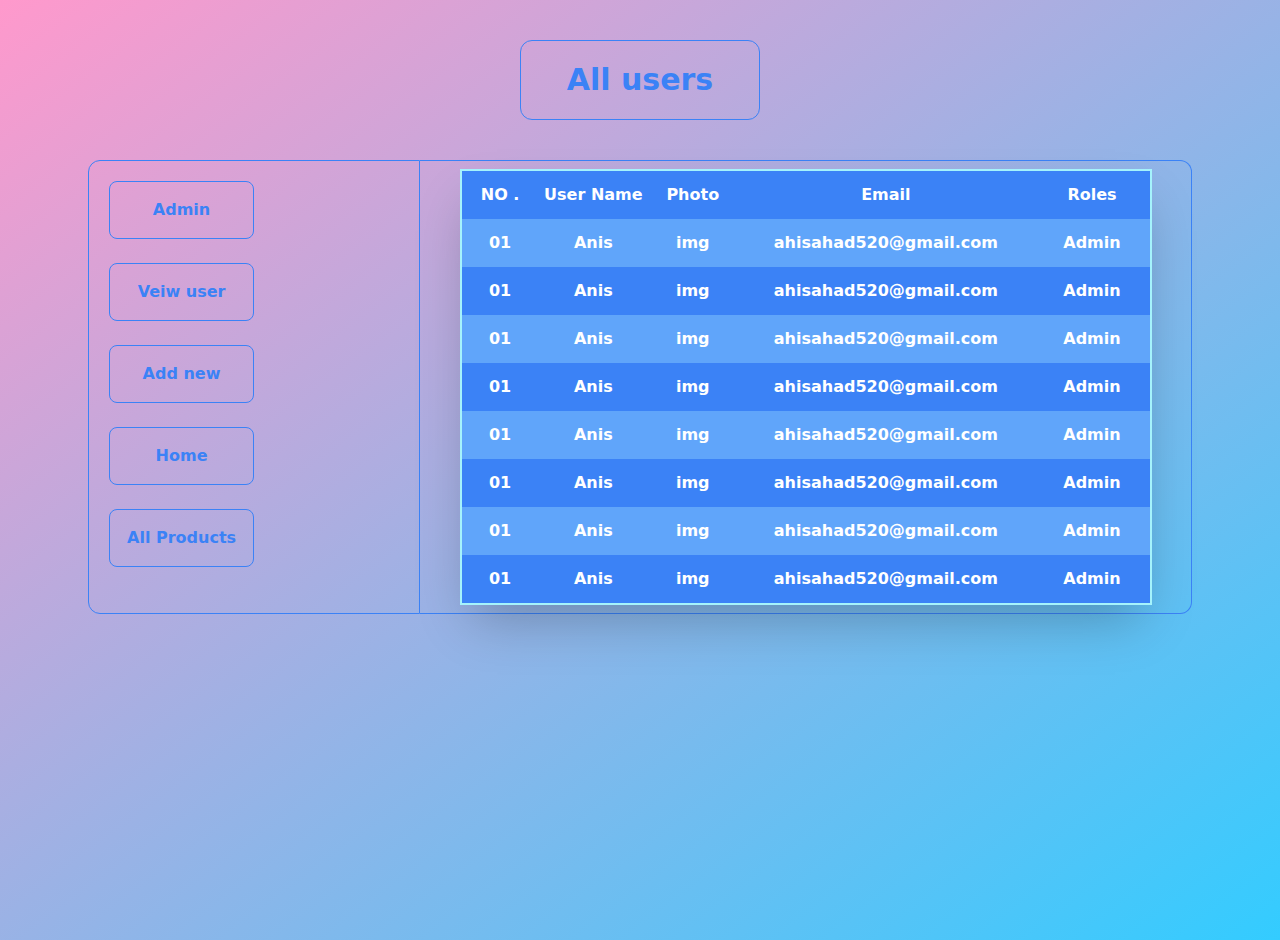
<file: allusers.html>
<!DOCTYPE html>
<html lang="en">

<head>
    <meta charset="UTF-8">
    <meta http-equiv="X-UA-Compatible" content="IE=edge">
    <meta name="viewport" content="width=device-width, initial-scale=1.0">
    <title>Document</title>
    <link rel="stylesheet" href="./style.css">
    <link rel="stylesheet" href="https://cdnjs.cloudflare.com/ajax/libs/font-awesome/6.2.0/css/all.min.css"
        integrity="sha512-xh6O/CkQoPOWDdYTDqeRdPCVd1SpvCA9XXcUnZS2FmJNp1coAFzvtCN9BmamE+4aHK8yyUHUSCcJHgXloTyT2A=="
        crossorigin="anonymous" referrerpolicy="no-referrer" />
</head>

<body class="h-screen" style=" background: linear-gradient(to top left, #33ccff 0%, #ff99cc 100%);">



    <div
        class=" w-60 border h-20 flex items-center justify-center border-blue-500 rounded-xl mt-10 mx-auto font-extrabold text-blue-500 text-3xl">
        All users</div>
    <div class="container flex m-10  ">
        <div class="left w-5/12  border border-blue-500  space-x-1 p-5 rounded-l-xl">

            <a class=" " href="admin.html">
                <div
                    class="p-4 border-blue-500 border rounded-lg hover:bg-blue-500 hover:text-white transition w-6/12 justify-center items-center flex text-blue-500 font-bold">
                    Admin</div>
            </a>
            <a href="allusers.html">
                <div
                    class="p-4 border-blue-500 border rounded-lg hover:bg-blue-500 hover:text-white transition w-6/12 justify-center items-center flex text-blue-500 font-bold">
                    Veiw user</div>
            </a>
            <a href="addnew.html">
                <div
                    class="p-4 border-blue-500 border rounded-lg hover:bg-blue-500 hover:text-white transition w-6/12 justify-center items-center flex text-blue-500 font-bold">
                    Add new</div>
            </a>
            <a href="index.html">
                <div
                    class="p-4 border-blue-500 border rounded-lg hover:bg-blue-500 hover:text-white transition w-6/12 justify-center items-center flex text-blue-500 font-bold">
                    Home</div>
            </a>
            <a href="">
                <div
                    class="p-4 border-blue-500 border rounded-lg hover:bg-blue-500 hover:text-white transition w-6/12 justify-center items-center flex text-blue-500 font-bold">
                    All Products</div>
            </a>

        </div>
        <div class="right h-max p-2 w-full flex items-center justify-center   border-blue-500 border-l-0 border rounded-r-xl">

            <!-- admin now -->

            <div class="   h-5/6 w-full  ">
              <div class="w-full flex justify-center  items-center">
                  <table class="shadow-2xl  font-semibold border-2  border-cyan-200 w-11/12">
                    <thead class="text-white ">
                        <tr class=" bg-blue-500 hover:scale-105 transition">
                            <th class="py-3    ">NO .</th>
                            <th class="py-3   ">User Name</th>
                            <th class="py-3   ">Photo</th>
                            <th class="py-3  ">Email</th>
                            <th class="py-3   ">Roles</th>
                             
                        </tr>

                    </thead>
                    <tbody class=" text-center text-white">
                             <tr class="even:bg-blue-500 odd:bg-blue-400 hover:scale-105 transition ">
                                <td class="py-3 px-6">01</td>
                                <td class="py-3 px-6">Anis</td>
                                <td class="py-3 px-6">img</td>
                                <td class="py-3 px-6">ahisahad520@gmail.com</td>
                                <td class="py-3 px-6">Admin</td>
                                
                             </tr>
                             <tr class="even:bg-blue-500 odd:bg-blue-400 hover:scale-105 transition ">
                                <td class="py-3 px-6">01</td>
                                <td class="py-3 px-6">Anis</td>
                                <td class="py-3 px-6">img</td>
                                <td class="py-3 px-6">ahisahad520@gmail.com</td>
                                <td class="py-3 px-6">Admin</td>
                                
                             </tr>
                             <tr class="even:bg-blue-500 odd:bg-blue-400 hover:scale-105 transition ">
                                <td class="py-3 px-6">01</td>
                                <td class="py-3 px-6">Anis</td>
                                <td class="py-3 px-6">img</td>
                                <td class="py-3 px-6">ahisahad520@gmail.com</td>
                                <td class="py-3 px-6">Admin</td>
                                
                             </tr>
                             <tr class="even:bg-blue-500 odd:bg-blue-400 hover:scale-105 transition ">
                                <td class="py-3 px-6">01</td>
                                <td class="py-3 px-6">Anis</td>
                                <td class="py-3 px-6">img</td>
                                <td class="py-3 px-6">ahisahad520@gmail.com</td>
                                <td class="py-3 px-6">Admin</td>
                                
                             </tr>
                             <tr class="even:bg-blue-500 odd:bg-blue-400 hover:scale-105 transition ">
                                <td class="py-3 px-6">01</td>
                                <td class="py-3 px-6">Anis</td>
                                <td class="py-3 px-6">img</td>
                                <td class="py-3 px-6">ahisahad520@gmail.com</td>
                                <td class="py-3 px-6">Admin</td>
                                
                             </tr>
                             <tr class="even:bg-blue-500 odd:bg-blue-400 hover:scale-105 transition ">
                                <td class="py-3 px-6">01</td>
                                <td class="py-3 px-6">Anis</td>
                                <td class="py-3 px-6">img</td>
                                <td class="py-3 px-6">ahisahad520@gmail.com</td>
                                <td class="py-3 px-6">Admin</td>
                                
                             </tr>
                             <tr class="even:bg-blue-500 odd:bg-blue-400 hover:scale-105 transition ">
                                <td class="py-3 px-6">01</td>
                                <td class="py-3 px-6">Anis</td>
                                <td class="py-3 px-6">img</td>
                                <td class="py-3 px-6">ahisahad520@gmail.com</td>
                                <td class="py-3 px-6">Admin</td>
                                
                             </tr>
                             <tr class="even:bg-blue-500 odd:bg-blue-400 hover:scale-105 transition ">
                                <td class="py-3 px-6">01</td>
                                <td class="py-3 px-6">Anis</td>
                                <td class="py-3 px-6">img</td>
                                <td class="py-3 px-6">ahisahad520@gmail.com</td>
                                <td class="py-3 px-6">Admin</td>
                                
                             </tr>

                    </tbody>
                    
                </table>

              </div>
              


            </div>




        </div>
    </div>






</body>

</html>
</file>
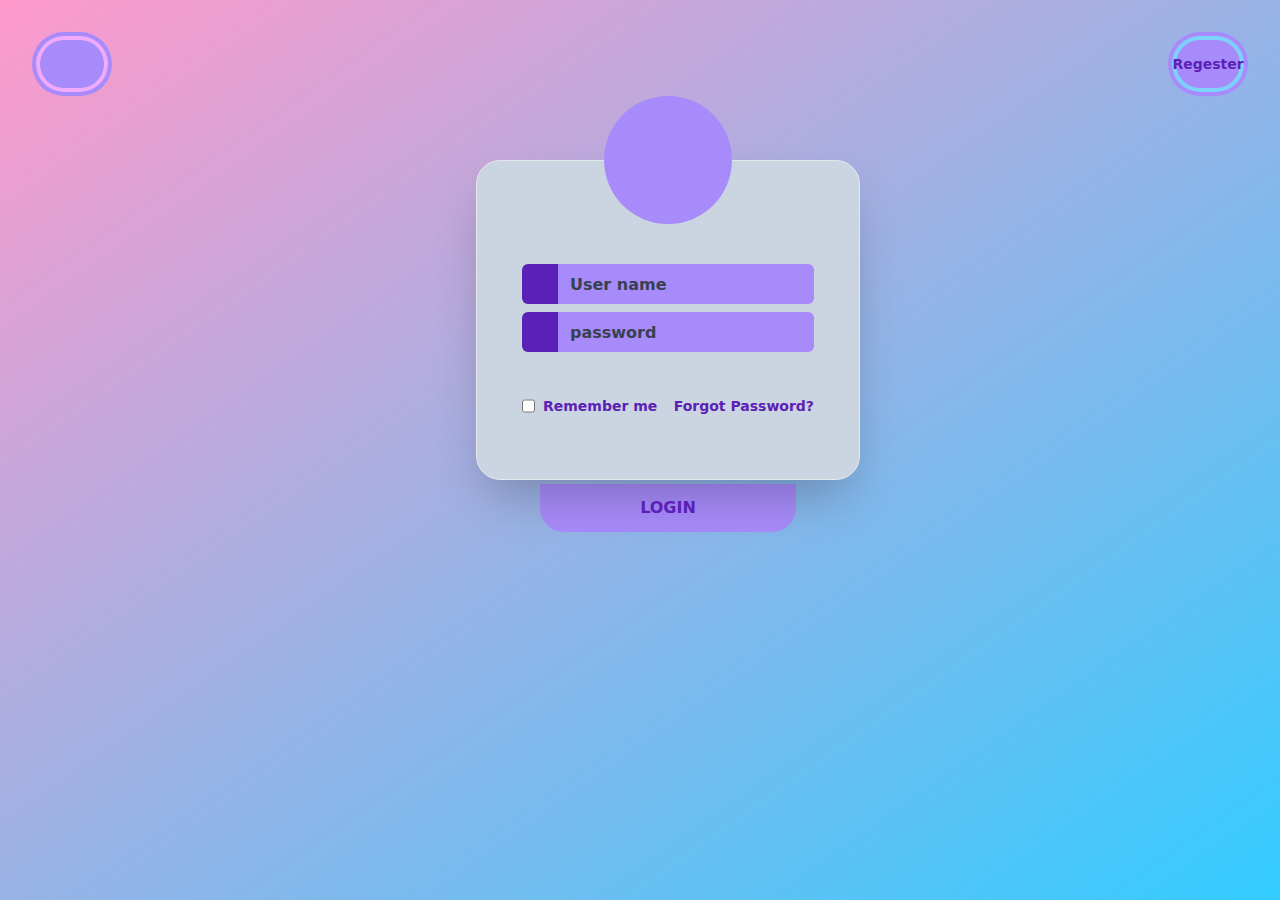
<file: login.html>
<!DOCTYPE html>
<html lang="en">
<head>
    <meta charset="UTF-8">
    <meta http-equiv="X-UA-Compatible" content="IE=edge">
    <meta name="viewport" content="width=device-width, initial-scale=1.0">
    <title>Document</title>
    <link rel="stylesheet" href="./style.css">
    <link rel="stylesheet" href="https://cdnjs.cloudflare.com/ajax/libs/font-awesome/6.2.0/css/all.min.css" integrity="sha512-xh6O/CkQoPOWDdYTDqeRdPCVd1SpvCA9XXcUnZS2FmJNp1coAFzvtCN9BmamE+4aHK8yyUHUSCcJHgXloTyT2A==" crossorigin="anonymous" referrerpolicy="no-referrer" />
</head>
<body class="h-screen" style=" background: linear-gradient(to top left, #33ccff 0%, #ff99cc 100%);">
 <div class="flex justify-between h-14">
     <a href="index.html"><div class="h-12 text-lg ring-4 ring-violet-400 ring-offset-4 ring-offset-fuchsia-300 flex items-center justify-center rounded-3xl w-16 bg-violet-400 text-violet-800 m-10"><i class="fa-solid fa-house"></i></div></a>
     <a href="regester.html"><div class="h-12 text-sm font-semibold ring-4 ring-violet-400 ring-offset-4 ring-offset-sky-300 flex items-center justify-center rounded-3xl w-16 bg-violet-400 text-violet-800 m-10">Regester</div></a>
     
 </div>



 <div class="container   w-screen h-96 mt-10 flex  items-end  justify-center">





 <div class="h-32 w-32  text-5xl items-center justify-center flex rounded-full bg-violet-400   text-violet-800 absolute ml-14 mt-24 top-0 "><i class="fa-regular fa-user"></i></div>
<div class="ml-14  w-96 h-80  flex justify-center  items-center  border rounded-3xl bg-slate-300 shadow-2xl"  >
     
   
<div class=" space-y-2 mt-10 ">
     <div class="flex  w-full">
    

       
        <div class="  w-9 h-10 rounded-l-md bg-violet-800 flex justify-center text-violet-400 items-center">
            <i class="fa-solid fa-user   "></i>

        </div>
            <form action="">
        <input type="text" class="w-64  rounded-r-md focus:outline-none pl-3 h-10 bg-violet-400 text-gray-700 font-bold placeholder:text-gray-700 " placeholder="User name">
    </div>
     
     <div class="flex  ">
        <div class="  w-9 h-10 rounded-l-md bg-violet-800 flex justify-center text-violet-400 items-center">
            <i class="fa-solid fa-lock"></i>

        </div>
        <input type="password"  class="w-64 rounded-r-md h-10 focus:outline-none pl-3  bg-violet-400 text-gray-700 font-bold placeholder:text-gray-700  " placeholder="password">  
    </div>
    <div class="flex  text-sm font-semibold justify-between text-violet-800 h-14 items-end">
        <div class="flex">
             <input class="mr-2" type="checkbox" name="now" id="" > <p class="">Remember me</p>
        </div>
        <div>
            <a href="">Forgot Password?</a>
        </div>
    </div>
    
</div>
   

      


</div>

 

 </div>
 
     <div class="ml-14 ">
     <button type="submit " class="w-64 mb-32 mx-auto mt-1 h-12 items-center flex justify-center bg-violet-400  text-violet-800  font-bold  rounded-b-3xl">LOGIN</button>
           </form>
     </div >
    
</body>
</html>
</file>
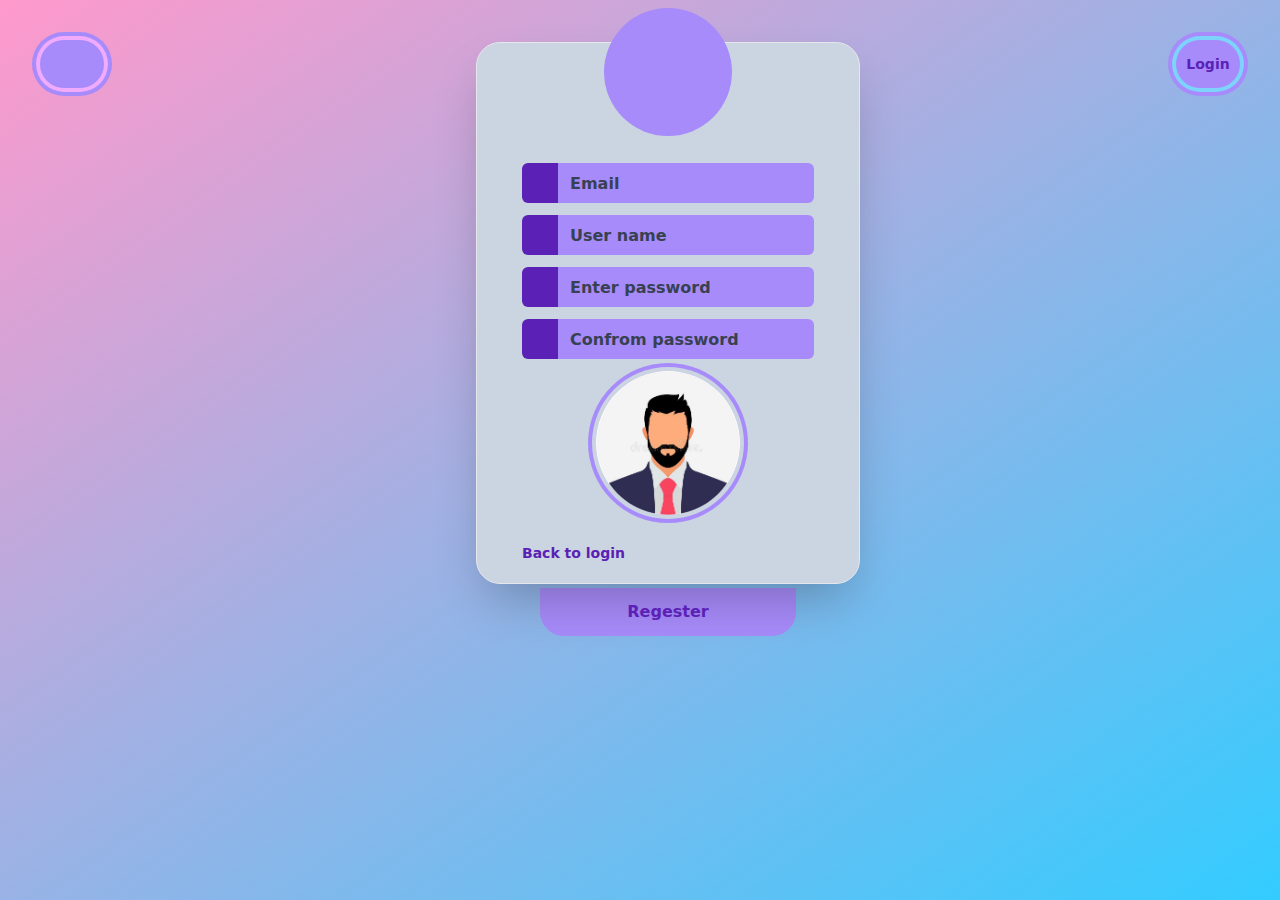
<file: regester.html>
<!DOCTYPE html>
<html lang="en">
<head>
    <meta charset="UTF-8">
    <meta http-equiv="X-UA-Compatible" content="IE=edge">
    <meta name="viewport" content="width=device-width, initial-scale=1.0">
    <title>Document</title>
    <link rel="stylesheet" href="./style.css">
    <link rel="stylesheet" href="https://cdnjs.cloudflare.com/ajax/libs/font-awesome/6.2.0/css/all.min.css" integrity="sha512-xh6O/CkQoPOWDdYTDqeRdPCVd1SpvCA9XXcUnZS2FmJNp1coAFzvtCN9BmamE+4aHK8yyUHUSCcJHgXloTyT2A==" crossorigin="anonymous" referrerpolicy="no-referrer" />
</head>
<body class="h-screen" style=" background: linear-gradient(to top left, #33ccff 0%, #ff99cc 100%);">
 <div class="flex justify-between h-14">
     <a href="index.html"><div class="h-12 text-lg ring-4 ring-violet-400 ring-offset-4 ring-offset-fuchsia-300 flex items-center justify-center rounded-3xl w-16 bg-violet-400 text-violet-800 m-10"><i class="fa-solid fa-house"></i></div></a>
     <a href="login.html"><div class="h-12 text-sm font-semibold ring-4 ring-violet-400 ring-offset-4 ring-offset-sky-300 flex items-center justify-center rounded-3xl w-16 bg-violet-400 text-violet-800 m-10">Login</div></a>
     
 </div>



 <div class="container    w-screen h-96 mt-36 flex  items-end  justify-center">





 <div class="h-32 w-32  text-5xl items-center justify-center flex rounded-full bg-violet-400   text-violet-800 absolute ml-14 mt-2 top-0 "><i class="fa-regular fa-user"></i></div>
<div class="ml-14  w-96 h-min    flex justify-center  items-center  border rounded-3xl bg-slate-300 shadow-2xl"  >
     
   
<div class=" space-y-3 mt-10 ">
     <div class="flex  w-full mt-20">
    

       
        <div class="  w-9 h-10 rounded-l-md bg-violet-800 flex justify-center text-violet-400 items-center">
            <i class="fa-solid fa-envelope"></i>

        </div>
            <form action="">
        <input type="email" class="w-64  rounded-r-md focus:outline-none pl-3 h-10 bg-violet-400 text-gray-700 font-bold placeholder:text-gray-700 " placeholder="Email">
    </div>
     
     <div class="flex  ">
        <div class="  w-9 h-10 rounded-l-md bg-violet-800 flex justify-center text-violet-400 items-center">
        <i class="fa-solid fa-user   "></i>

        </div>
        <input type="text"  class="w-64 rounded-r-md h-10 focus:outline-none pl-3  bg-violet-400 text-gray-700 font-bold placeholder:text-gray-700  " placeholder="User name">  
    </div>
     <div class="flex  ">
        <div class="  w-9 h-10 rounded-l-md bg-violet-800 flex justify-center text-violet-400 items-center">
            <i class="fa-solid fa-lock"></i>

        </div>
        <input type="password"  class="w-64 rounded-r-md h-10 focus:outline-none pl-3  bg-violet-400 text-gray-700 font-bold placeholder:text-gray-700  " placeholder="Enter password">  
    </div>
     <div class="flex  ">
        <div class="  w-9 h-10 rounded-l-md bg-violet-800 flex justify-center text-violet-400 items-center">
            <i class="fa-solid fa-lock"></i>

        </div>
        <input type="password"  class="w-64 rounded-r-md h-10 focus:outline-none pl-3  bg-violet-400 text-gray-700 font-bold placeholder:text-gray-700  " placeholder="Confrom password">  
    </div>

      <div class="h-36   mx-auto w-36">
       <label for="img"><input id="img" class="hidden "  type="file"> <img class="min-h-full min-w-full max-h-full max-w-full object-cover rounded-full pre ring-4 hover:scale-105 hover:ring-offset-0 transition ring-violet-400 ring-offset-slate-300 ring-offset-4" src="/images/profile.jpg" alt=""></label>
      </div>

    <div class="flex  text-sm  font-semibold justify-between text-violet-800 h-14 items-end">
        <div class="flex mb-5">
             <span><a href="login.html">Back to login</a></span>
        </div>
        
    </div>
    
</div>
   

      


</div>

 

 </div>
 
     <div class="ml-14 ">
     <button type="submit " class="w-64 mb-32 mx-auto mt-1 h-12 items-center flex justify-center bg-violet-400  text-violet-800  font-bold  rounded-b-3xl">Regester</button>
           </form>
     </div >
    
</body>
<script>
        const img =document.getElementById('img')
            const pre =document.querySelector('.pre')


              if(img){

             
            img.onchange=(e)=>{


const imageLink=URL.createObjectURL(e.target.files[0]);


pre.setAttribute('src',imageLink)
  }


              }
</script>
</html>
</file>
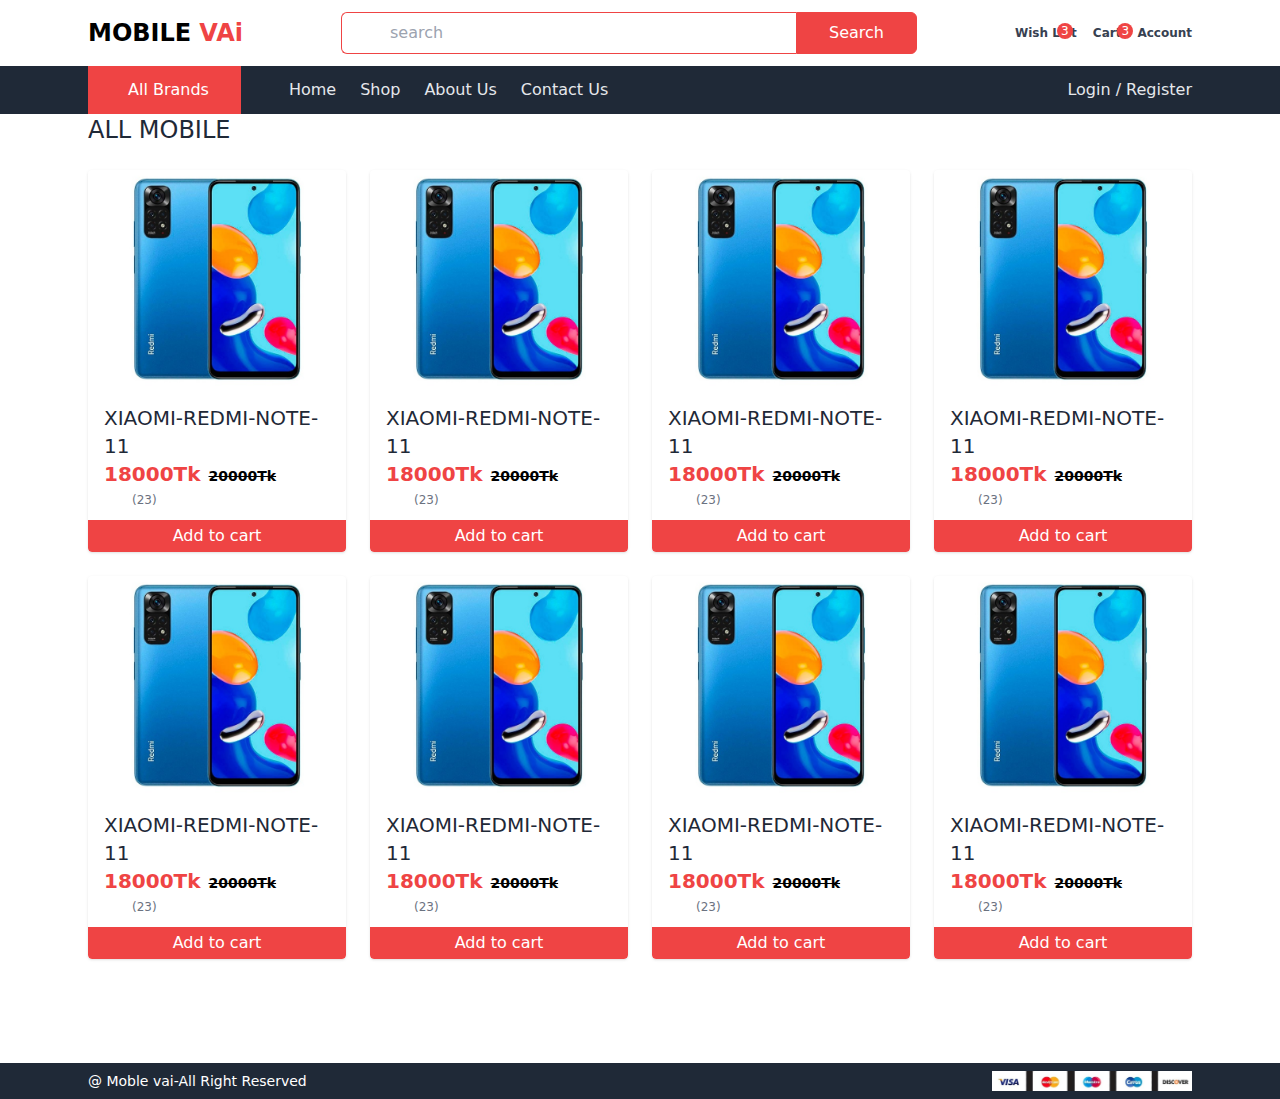
<file: shop.html>
<!DOCTYPE html>
<html lang="en">
<head>
    <meta charset="UTF-8">
    <meta http-equiv="X-UA-Compatible" content="IE=edge">
    <meta name="viewport" content="width=device-width, initial-scale=1.0">
    <title>Shop page</title>
    <link rel="stylesheet" href="style.css">
    <link rel="stylesheet" href="https://cdnjs.cloudflare.com/ajax/libs/font-awesome/6.2.0/css/all.min.css" integrity="sha512-xh6O/CkQoPOWDdYTDqeRdPCVd1SpvCA9XXcUnZS2FmJNp1coAFzvtCN9BmamE+4aHK8yyUHUSCcJHgXloTyT2A==" crossorigin="anonymous" referrerpolicy="no-referrer" />
</head>
<body>



   <!-- header  start-->


  <header class="py-3 shadow-sm bg-white">  

     <div class="container flex items-center justify-between">

          <!-- logo  -->
            <!-- <a href="#"><img class="w-32 "  src="/images/logo2.png"alt="mobile side"></a> -->
             
            <a href="#" class="text-black text-2xl font-extrabold">MOBILE<span class="text-red-500 ml-2 ">VAi</span></a>

          <!-- serch bar -->
         <div class="w-full max-w-xl relative flex">

             <span class="absolute    left-4 top-2 text-lg text-gray-400">
                <i class="fa-brands fa-searchengin"></i>
             </span>

             <input type="text" class=" w-full border border-red-500 border-r-0 pl-12 py-2 pr-3 rounded-l-md  focus:outline-none  " placeholder="search">
             <button class="bg-red-500  border border-red-500 text-white   px-8 rounded-r-md hover:bg-transparent hover:text-red-500 transition ">Search</button>

         </div>

          <!-- icon -->
           
          <div class="flex items-center space-x-4">

               <a href="#" class="text-center text-gray-700 hover:text-red-500 transition relative">
                     
                  <div class="text-xl"> 
                    <i class="fa-regular fa-heart"></i>
                  </div>
                    <div class="text-xs leading-3 font-bold">
                          Wish List
                    </div>
                    <span class="absolute right-1 -top-1 flex rounded-full w-4 h-4 bg-red-500 items-center justify-center text-white text-xs">3</span>
               </a>
               <a href="#" class="text-center text-gray-700 hover:text-red-500 transition relative">
                     
                  <div class="text-xl"> 
                    <i class="fa-regular fa-address-card"></i>
                  </div>
                    <div class="text-xs leading-3 font-bold">
                          Cart
                    </div>
                    <span class="absolute -right-3 -top-1 flex rounded-full w-4 h-4 bg-red-500 items-center justify-center text-white text-xs">3</span>
               </a>
               <a href="#" class="text-center text-gray-700 hover:text-red-500 transition relative">
                     
                  <div class="text-xl"> 
                    <i class="fa-regular fa-user"></i>
                  </div>
                    <div class="text-xs leading-3  font-bold">
                        Account
                    </div>
               </a>

          </div>


     </div>

  </header>


   <!-- header    end-->



   <!-- navbar  -->

         <nav class="bg-gray-800">

                <div class="container flex">
                          
                 <!-- all category -->
             
                     <div class="px-8 relative   py-3 bg-red-500 flex items-center cursor-pointer group">
                         <span class="text-white">
                             <i class="fas fa-bars"></i>
                         </span>
                         <span class="capitalize ml-2 text-white">All Brands</span>
                        
                         <div class="absolute opacity-0 group-hover:opacity-100 invisible group-hover:visible transition duration-300 w-full left-0 top-full py-2 bg-white shadow-md divide-y divide-gray-300 divide-dashed">
                                 <a href="#" class="flex transition  hover:bg-gray-100  px-6 py-2 items-center">

                                      <img src="/images/all brands/Apple-Logo.png" class="w-8 h-8 object-contain" alt="">
                                      <span class="ml-2 text-gray-600 text-sm">Apple</span>

                                 </a>
                                 <a href="#" class="flex  transition  hover:bg-gray-100 px-6 py-2 items-center">

                                      <img src="/images/all brands/Xiaomi_logo_(2021-).svg.png" class="w-5 ml-1 h-5 object-contain" alt="">
                                      <span class="ml-4 text-gray-600 text-sm">Xiami</span>

                                 </a>
                                 <a href="#" class="flex  transition   hover:bg-gray-100 px-6 py-2 items-center">

                                      <img src="/images/all brands/realme-logo-1553507714.jpg" class="w-5 ml-1 mr-1 h-6 object-contain" alt="">
                                      <span class="ml-2 text-gray-600 text-sm">Realme</span>

                                 </a>
                                 <a href="#" class="flex transition     hover:bg-gray-100 px-6 py-2 items-center">

                                      <img src="/images/all brands/vivo.cms" class="w-5 h-5 ml-1 mr-2  object-contain" alt="">
                                      <span class="ml-2 text-gray-600 text-sm">Vivo</span>

                                 </a>
                                 <a href="#" class="flex transition  hover:bg-gray-100 px-6 py-2 items-center">

                                      <img src="/images/all brands/oppo.png" class="w-5 h-5 ml-1 mr-2  object-contain" alt="">
                                      <span class="ml-2 text-gray-600 text-sm">Oppo</span>

                                 </a>
                                                               
                         </div>

                     </div>
                                  
                 <!-- all category end-->

                  <!-- navbar links -->
                      <div class="flex items-center flex-grow justify-between pl-12">
                               
                              <div class="flex items-center space-x-6 capitalize">
                                      <a href="index.html" class="text-gray-200 hover:text-white transition">Home</a>
                                      <a href="shop.html" class="text-gray-200 hover:text-white transition">shop</a>
                                      <a href="#" class="text-gray-200 hover:text-white transition">about us</a>
                                      <a href="#" class="text-gray-200 hover:text-white transition">contact us</a>
                              </div>
                              <div class="text-gray-200"><a href="login.html" class=" hover:text-white transition">Login </a>/<a href="regester.html"> Register</a></div>  
                      </div>
                </div>
               
         </nav> 

   <!-- navbar end -->




      <!-- product wraper -->



      <div class="container pb-16 ">


        <h2 class="text-2xl font-medium text-gray-800 uppercase mb-6">All Mobile</h2>
           
         <!-- product grid -->

           <div class="grid grid-cols-4 gap-6">
                  <!-- single pruducts -->
                          
                     <div class="bg-white shadow rounded overflow-hidden ">
                             
                          <div class="relative group">
                              <img src="/images/hot mobile/Xiaomi-Redmi-Note-11.jpg" class="w-full" alt="">
                              <div class="absolute inset-0 gap-2  bg-black bg-opacity-40 flex items-center justify-center opacity-0 group-hover:opacity-100 transition">
                                    <a href="#" class="text-white text-lg w-9  h-9 rounded-full bg-red-500 flex items-center justify-center hover:bg-gray-800 transition"><i class="fas fa-search"></i></a>
                                    <a href="#" class="text-white text-lg w-9  h-9 rounded-full bg-red-500 flex items-center justify-center hover:bg-gray-800 transition"><i class="fas fa-heart"></i></a>
                              </div>
                          </div>
                          <!-- deaties -->
                          <div class="pt-4 pb-3 px-4">
                                <a href="#" class="uppercase font-medium text-xl mb-2 text-gray-800 hover:text-red-500 transition">Xiaomi-Redmi-Note-11</a>
                                <div class="flex items-baseline mb-1 space-x-2">
                                 <p class="text-red-500 font-semibold text-xl ">18000Tk</p>
                                 <p class="to-gray-400 line-through font-semibold text-sm ">20000Tk</p>
                                    
                                </div>
                                <div class="flex items-center ">
                                       <div class="flex gap-1 text-sm text-yellow-400">
                                              <span><i class="fa-solid fa-star"></i></span>
                                              <span><i class="fa-solid fa-star"></i></span>
                                              <span><i class="fa-solid fa-star"></i></span>
                                              <span><i class="fa-regular fa-star"></i></span>
                                              <span><i class="fa-regular fa-star"></i></span>
                                       </div>
                                       <div class="text-xs text-gray-500 ml-3">(23)</div>
                                </div>
                               </div>
                               <a href="#" class="block w-full py-1 text-center text-white bg-red-500 rounded-b hover:bg-transparent hover:text-red-500 transition">Add to cart</a>


                     </div>
                  <!-- single pruducts end -->
                  <!-- single pruducts -->
                          
                     <div class="bg-white shadow rounded overflow-hidden ">
                             
                          <div class="relative group">
                              <img src="/images/hot mobile/Xiaomi-Redmi-Note-11.jpg" class="w-full" alt="">
                              <div class="absolute inset-0 gap-2  bg-black bg-opacity-40 flex items-center justify-center opacity-0 group-hover:opacity-100 transition">
                                    <a href="#" class="text-white text-lg w-9  h-9 rounded-full bg-red-500 flex items-center justify-center hover:bg-gray-800 transition"><i class="fas fa-search"></i></a>
                                    <a href="#" class="text-white text-lg w-9  h-9 rounded-full bg-red-500 flex items-center justify-center hover:bg-gray-800 transition"><i class="fas fa-heart"></i></a>
                              </div>
                          </div>
                          <!-- deaties -->
                          <div class="pt-4 pb-3 px-4">
                                <a href="#" class="uppercase font-medium text-xl mb-2 text-gray-800 hover:text-red-500 transition">Xiaomi-Redmi-Note-11</a>
                                <div class="flex items-baseline mb-1 space-x-2">
                                 <p class="text-red-500 font-semibold text-xl ">18000Tk</p>
                                 <p class="to-gray-400 line-through font-semibold text-sm ">20000Tk</p>
                                    
                                </div>
                                <div class="flex items-center ">
                                       <div class="flex gap-1 text-sm text-yellow-400">
                                              <span><i class="fa-regular fa-star"></i></span>
                                              <span><i class="fa-regular fa-star"></i></span>
                                              <span><i class="fa-regular fa-star"></i></span>
                                              <span><i class="fa-regular fa-star"></i></span>
                                              <span><i class="fa-regular fa-star"></i></span>
                                       </div>
                                       <div class="text-xs text-gray-500 ml-3">(23)</div>
                                </div>
                               </div>
                               <a href="#" class="block w-full py-1 text-center text-white bg-red-500 rounded-b hover:bg-transparent hover:text-red-500 transition">Add to cart</a>


                     </div>
                  <!-- single pruducts end -->
                  <!-- single pruducts -->
                          
                     <div class="bg-white shadow rounded overflow-hidden ">
                             
                          <div class="relative group">
                              <img src="/images/hot mobile/Xiaomi-Redmi-Note-11.jpg" class="w-full" alt="">
                              <div class="absolute inset-0 gap-2  bg-black bg-opacity-40 flex items-center justify-center opacity-0 group-hover:opacity-100 transition">
                                    <a href="#" class="text-white text-lg w-9  h-9 rounded-full bg-red-500 flex items-center justify-center hover:bg-gray-800 transition"><i class="fas fa-search"></i></a>
                                    <a href="#" class="text-white text-lg w-9  h-9 rounded-full bg-red-500 flex items-center justify-center hover:bg-gray-800 transition"><i class="fas fa-heart"></i></a>
                              </div>
                          </div>
                          <!-- deaties -->
                          <div class="pt-4 pb-3 px-4">
                                <a href="#" class="uppercase font-medium text-xl mb-2 text-gray-800 hover:text-red-500 transition">Xiaomi-Redmi-Note-11</a>
                                <div class="flex items-baseline mb-1 space-x-2">
                                 <p class="text-red-500 font-semibold text-xl ">18000Tk</p>
                                 <p class="to-gray-400 line-through font-semibold text-sm ">20000Tk</p>
                                    
                                </div>
                                <div class="flex items-center ">
                                       <div class="flex gap-1 text-sm text-yellow-400">
                                              <span><i class="fa-regular fa-star"></i></span>
                                              <span><i class="fa-regular fa-star"></i></span>
                                              <span><i class="fa-regular fa-star"></i></span>
                                              <span><i class="fa-regular fa-star"></i></span>
                                              <span><i class="fa-regular fa-star"></i></span>
                                       </div>
                                       <div class="text-xs text-gray-500 ml-3">(23)</div>
                                </div>
                               </div>
                               <a href="#" class="block w-full py-1 text-center text-white bg-red-500 rounded-b hover:bg-transparent hover:text-red-500 transition">Add to cart</a>


                     </div>
                  <!-- single pruducts end -->
                  <!-- single pruducts -->
                          
                     <div class="bg-white shadow rounded overflow-hidden ">
                             
                          <div class="relative group">
                              <img src="/images/hot mobile/Xiaomi-Redmi-Note-11.jpg" class="w-full" alt="">
                              <div class="absolute inset-0 gap-2  bg-black bg-opacity-40 flex items-center justify-center opacity-0 group-hover:opacity-100 transition">
                                    <a href="#" class="text-white text-lg w-9  h-9 rounded-full bg-red-500 flex items-center justify-center hover:bg-gray-800 transition"><i class="fas fa-search"></i></a>
                                    <a href="#" class="text-white text-lg w-9  h-9 rounded-full bg-red-500 flex items-center justify-center hover:bg-gray-800 transition"><i class="fas fa-heart"></i></a>
                              </div>
                          </div>
                          <!-- deaties -->
                          <div class="pt-4 pb-3 px-4">
                                <a href="#" class="uppercase font-medium text-xl mb-2 text-gray-800 hover:text-red-500 transition">Xiaomi-Redmi-Note-11</a>
                                <div class="flex items-baseline mb-1 space-x-2">
                                 <p class="text-red-500 font-semibold text-xl ">18000Tk</p>
                                 <p class="to-gray-400 line-through font-semibold text-sm ">20000Tk</p>
                                    
                                </div>
                                <div class="flex items-center ">
                                       <div class="flex gap-1 text-sm text-yellow-400">
                                              <span><i class="fa-regular fa-star"></i></span>
                                              <span><i class="fa-regular fa-star"></i></span>
                                              <span><i class="fa-regular fa-star"></i></span>
                                              <span><i class="fa-regular fa-star"></i></span>
                                              <span><i class="fa-regular fa-star"></i></span>
                                       </div>
                                       <div class="text-xs text-gray-500 ml-3">(23)</div>
                                </div>
                               </div>
                               <a href="#" class="block w-full py-1 text-center text-white bg-red-500 rounded-b hover:bg-transparent hover:text-red-500 transition">Add to cart</a>


                     </div>
                  <!-- single pruducts end -->
                  <!-- single pruducts -->
                          
                     <div class="bg-white shadow rounded overflow-hidden ">
                             
                          <div class="relative group">
                              <img src="/images/hot mobile/Xiaomi-Redmi-Note-11.jpg" class="w-full" alt="">
                              <div class="absolute inset-0 gap-2  bg-black bg-opacity-40 flex items-center justify-center opacity-0 group-hover:opacity-100 transition">
                                    <a href="#" class="text-white text-lg w-9  h-9 rounded-full bg-red-500 flex items-center justify-center hover:bg-gray-800 transition"><i class="fas fa-search"></i></a>
                                    <a href="#" class="text-white text-lg w-9  h-9 rounded-full bg-red-500 flex items-center justify-center hover:bg-gray-800 transition"><i class="fas fa-heart"></i></a>
                              </div>
                          </div>
                          <!-- deaties -->
                          <div class="pt-4 pb-3 px-4">
                                <a href="#" class="uppercase font-medium text-xl mb-2 text-gray-800 hover:text-red-500 transition">Xiaomi-Redmi-Note-11</a>
                                <div class="flex items-baseline mb-1 space-x-2">
                                 <p class="text-red-500 font-semibold text-xl ">18000Tk</p>
                                 <p class="to-gray-400 line-through font-semibold text-sm ">20000Tk</p>
                                    
                                </div>
                                <div class="flex items-center ">
                                       <div class="flex gap-1 text-sm text-yellow-400">
                                              <span><i class="fa-regular fa-star"></i></span>
                                              <span><i class="fa-regular fa-star"></i></span>
                                              <span><i class="fa-regular fa-star"></i></span>
                                              <span><i class="fa-regular fa-star"></i></span>
                                              <span><i class="fa-regular fa-star"></i></span>
                                       </div>
                                       <div class="text-xs text-gray-500 ml-3">(23)</div>
                                </div>
                               </div>
                               <a href="#" class="block w-full py-1 text-center text-white bg-red-500 rounded-b hover:bg-transparent hover:text-red-500 transition">Add to cart</a>


                     </div>
                  <!-- single pruducts end -->
                  <!-- single pruducts -->
                          
                     <div class="bg-white shadow rounded overflow-hidden ">
                             
                          <div class="relative group">
                              <img src="/images/hot mobile/Xiaomi-Redmi-Note-11.jpg" class="w-full" alt="">
                              <div class="absolute inset-0 gap-2  bg-black bg-opacity-40 flex items-center justify-center opacity-0 group-hover:opacity-100 transition">
                                    <a href="#" class="text-white text-lg w-9  h-9 rounded-full bg-red-500 flex items-center justify-center hover:bg-gray-800 transition"><i class="fas fa-search"></i></a>
                                    <a href="#" class="text-white text-lg w-9  h-9 rounded-full bg-red-500 flex items-center justify-center hover:bg-gray-800 transition"><i class="fas fa-heart"></i></a>
                              </div>
                          </div>
                          <!-- deaties -->
                          <div class="pt-4 pb-3 px-4">
                                <a href="#" class="uppercase font-medium text-xl mb-2 text-gray-800 hover:text-red-500 transition">Xiaomi-Redmi-Note-11</a>
                                <div class="flex items-baseline mb-1 space-x-2">
                                 <p class="text-red-500 font-semibold text-xl ">18000Tk</p>
                                 <p class="to-gray-400 line-through font-semibold text-sm ">20000Tk</p>
                                    
                                </div>
                                <div class="flex items-center ">
                                       <div class="flex gap-1 text-sm text-yellow-400">
                                              <span><i class="fa-regular fa-star"></i></span>
                                              <span><i class="fa-regular fa-star"></i></span>
                                              <span><i class="fa-regular fa-star"></i></span>
                                              <span><i class="fa-regular fa-star"></i></span>
                                              <span><i class="fa-regular fa-star"></i></span>
                                       </div>
                                       <div class="text-xs text-gray-500 ml-3">(23)</div>
                                </div>
                               </div>
                               <a href="#" class="block w-full py-1 text-center text-white bg-red-500 rounded-b hover:bg-transparent hover:text-red-500 transition">Add to cart</a>


                     </div>
                  <!-- single pruducts end -->
                  <!-- single pruducts -->
                          
                     <div class="bg-white shadow rounded overflow-hidden ">
                             
                          <div class="relative group">
                              <img src="/images/hot mobile/Xiaomi-Redmi-Note-11.jpg" class="w-full" alt="">
                              <div class="absolute inset-0 gap-2  bg-black bg-opacity-40 flex items-center justify-center opacity-0 group-hover:opacity-100 transition">
                                    <a href="#" class="text-white text-lg w-9  h-9 rounded-full bg-red-500 flex items-center justify-center hover:bg-gray-800 transition"><i class="fas fa-search"></i></a>
                                    <a href="#" class="text-white text-lg w-9  h-9 rounded-full bg-red-500 flex items-center justify-center hover:bg-gray-800 transition"><i class="fas fa-heart"></i></a>
                              </div>
                          </div>
                          <!-- deaties -->
                          <div class="pt-4 pb-3 px-4">
                                <a href="#" class="uppercase font-medium text-xl mb-2 text-gray-800 hover:text-red-500 transition">Xiaomi-Redmi-Note-11</a>
                                <div class="flex items-baseline mb-1 space-x-2">
                                 <p class="text-red-500 font-semibold text-xl ">18000Tk</p>
                                 <p class="to-gray-400 line-through font-semibold text-sm ">20000Tk</p>
                                    
                                </div>
                                <div class="flex items-center ">
                                       <div class="flex gap-1 text-sm text-yellow-400">
                                              <span><i class="fa-regular fa-star"></i></span>
                                              <span><i class="fa-regular fa-star"></i></span>
                                              <span><i class="fa-regular fa-star"></i></span>
                                              <span><i class="fa-regular fa-star"></i></span>
                                              <span><i class="fa-regular fa-star"></i></span>
                                       </div>
                                       <div class="text-xs text-gray-500 ml-3">(23)</div>
                                </div>
                               </div>
                               <a href="#" class="block w-full py-1 text-center text-white bg-red-500 rounded-b hover:bg-transparent hover:text-red-500 transition">Add to cart</a>


                     </div>
                  <!-- single pruducts end -->
                  <!-- single pruducts -->
                          
                     <div class="bg-white shadow rounded overflow-hidden ">
                             
                          <div class="relative group">
                              <img src="/images/hot mobile/Xiaomi-Redmi-Note-11.jpg" class="w-full" alt="">
                              <div class="absolute inset-0 gap-2  bg-black bg-opacity-40 flex items-center justify-center opacity-0 group-hover:opacity-100 transition">
                                    <a href="#" class="text-white text-lg w-9  h-9 rounded-full bg-red-500 flex items-center justify-center hover:bg-gray-800 transition"><i class="fas fa-search"></i></a>
                                    <a href="#" class="text-white text-lg w-9  h-9 rounded-full bg-red-500 flex items-center justify-center hover:bg-gray-800 transition"><i class="fas fa-heart"></i></a>
                              </div>
                          </div>
                          <!-- deaties -->
                          <div class="pt-4 pb-3 px-4">
                                <a href="#" class="uppercase font-medium text-xl mb-2 text-gray-800 hover:text-red-500 transition">Xiaomi-Redmi-Note-11</a>
                                <div class="flex items-baseline mb-1 space-x-2">
                                 <p class="text-red-500 font-semibold text-xl ">18000Tk</p>
                                 <p class="to-gray-400 line-through font-semibold text-sm ">20000Tk</p>
                                    
                                </div>
                                <div class="flex items-center ">
                                       <div class="flex gap-1 text-sm text-yellow-400">
                                              <span><i class="fa-regular fa-star"></i></span>
                                              <span><i class="fa-regular fa-star"></i></span>
                                              <span><i class="fa-regular fa-star"></i></span>
                                              <span><i class="fa-regular fa-star"></i></span>
                                              <span><i class="fa-regular fa-star"></i></span>
                                       </div>
                                       <div class="text-xs text-gray-500 ml-3">(23)</div>
                                </div>
                               </div>
                               <a href="#" class="block w-full py-1 text-center text-white bg-red-500 rounded-b hover:bg-transparent hover:text-red-500 transition">Add to cart</a>


                     </div>
                  <!-- single pruducts end -->
                 

           </div>

         <!-- product grid end-->
         
  </div>     



<!-- product wraper end -->




 <!-- footer -->


 <footer class="bg-gray-800 mt-10  py-2">
    <div class="container flex justify-between">
      <div class="text-white text-sm items-center "><p>@ Moble vai-All Right Reserved</p></div>
      <div class="" ><img src="/images/vasa cardifdddd.jpg" class="w-auto  h-5 bg-gray-800" alt=""></div>

    </div>
   
   </footer>

<!-- footer end -->

 


   </body>


   </html>
</file>
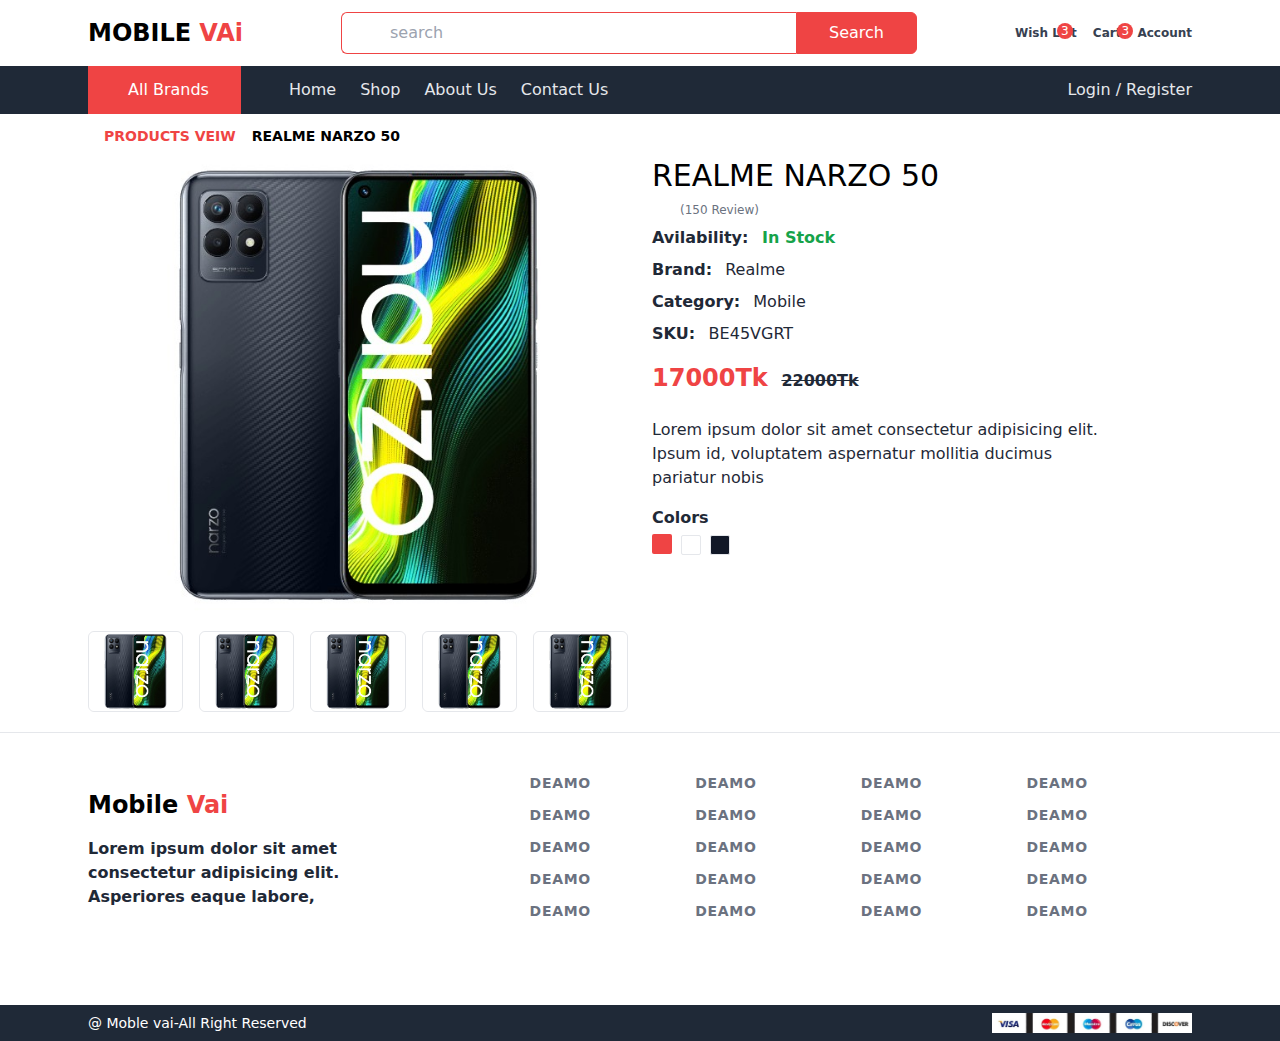
<file: single.html>
<!DOCTYPE html>
<html lang="en">
<head>
    <meta charset="UTF-8">
    <meta http-equiv="X-UA-Compatible" content="IE=edge">
    <meta name="viewport" content="width=device-width, initial-scale=1.0">
    <title>Single veiw</title>
    <link rel="stylesheet" href="style.css">
    <link rel="stylesheet" href="https://cdnjs.cloudflare.com/ajax/libs/font-awesome/6.2.0/css/all.min.css" integrity="sha512-xh6O/CkQoPOWDdYTDqeRdPCVd1SpvCA9XXcUnZS2FmJNp1coAFzvtCN9BmamE+4aHK8yyUHUSCcJHgXloTyT2A==" crossorigin="anonymous" referrerpolicy="no-referrer" />
</head>
<body>



   <!-- header  start-->


  <header class="py-3 shadow-sm bg-white">  

     <div class="container flex items-center justify-between">

          <!-- logo  -->
            <!-- <a href="#"><img class="w-32 "  src="/images/logo2.png"alt="mobile side"></a> -->
             
            <a href="#" class="text-black text-2xl font-extrabold">MOBILE<span class="text-red-500 ml-2 ">VAi</span></a>

          <!-- serch bar -->
         <div class="w-full max-w-xl relative flex">

             <span class="absolute    left-4 top-2 text-lg text-gray-400">
                <i class="fa-brands fa-searchengin"></i>
             </span>

             <input type="text" class=" w-full border border-red-500 border-r-0 pl-12 py-2 pr-3 rounded-l-md  focus:outline-none  " placeholder="search">
             <button class="bg-red-500  border border-red-500 text-white   px-8 rounded-r-md hover:bg-transparent hover:text-red-500 transition ">Search</button>

         </div>

          <!-- icon -->
           
          <div class="flex items-center space-x-4">

               <a href="#" class="text-center text-gray-700 hover:text-red-500 transition relative">
                     
                  <div class="text-xl"> 
                    <i class="fa-regular fa-heart"></i>
                  </div>
                    <div class="text-xs leading-3 font-bold">
                          Wish List
                    </div>
                    <span class="absolute right-1 -top-1 flex rounded-full w-4 h-4 bg-red-500 items-center justify-center text-white text-xs">3</span>
               </a>
               <a href="#" class="text-center text-gray-700 hover:text-red-500 transition relative">
                     
                  <div class="text-xl"> 
                    <i class="fa-regular fa-address-card"></i>
                  </div>
                    <div class="text-xs leading-3 font-bold">
                          Cart
                    </div>
                    <span class="absolute -right-3 -top-1 flex rounded-full w-4 h-4 bg-red-500 items-center justify-center text-white text-xs">3</span>
               </a>
               <a href="#" class="text-center text-gray-700 hover:text-red-500 transition relative">
                     
                  <div class="text-xl"> 
                    <i class="fa-regular fa-user"></i>
                  </div>
                    <div class="text-xs leading-3  font-bold">
                        Account
                    </div>
               </a>

          </div>


     </div>

  </header>


   <!-- header    end-->



   <!-- navbar  -->

         <nav class="bg-gray-800">

                <div class="container flex">
                          
                 <!-- all category -->
             
                     <div class="px-8 relative   py-3 bg-red-500 flex items-center cursor-pointer group">
                         <span class="text-white">
                             <i class="fas fa-bars"></i>
                         </span>
                         <span class="capitalize ml-2 text-white">All Brands</span>
                        
                         <div class="absolute opacity-0 group-hover:opacity-100 invisible group-hover:visible transition duration-300 w-full left-0 top-full py-2 bg-white shadow-md divide-y divide-gray-300 divide-dashed">
                                 <a href="#" class="flex transition  hover:bg-gray-100  px-6 py-2 items-center">

                                      <img src="/images/all brands/Apple-Logo.png" class="w-8 h-8 object-contain" alt="">
                                      <span class="ml-2 text-gray-600 text-sm">Apple</span>

                                 </a>
                                 <a href="#" class="flex  transition  hover:bg-gray-100 px-6 py-2 items-center">

                                      <img src="/images/all brands/Xiaomi_logo_(2021-).svg.png" class="w-5 ml-1 h-5 object-contain" alt="">
                                      <span class="ml-4 text-gray-600 text-sm">Xiami</span>

                                 </a>
                                 <a href="#" class="flex  transition   hover:bg-gray-100 px-6 py-2 items-center">

                                      <img src="/images/all brands/realme-logo-1553507714.jpg" class="w-5 ml-1 mr-1 h-6 object-contain" alt="">
                                      <span class="ml-2 text-gray-600 text-sm">Realme</span>

                                 </a>
                                 <a href="#" class="flex transition     hover:bg-gray-100 px-6 py-2 items-center">

                                      <img src="/images/all brands/vivo.cms" class="w-5 h-5 ml-1 mr-2  object-contain" alt="">
                                      <span class="ml-2 text-gray-600 text-sm">Vivo</span>

                                 </a>
                                 <a href="#" class="flex transition  hover:bg-gray-100 px-6 py-2 items-center">

                                      <img src="/images/all brands/oppo.png" class="w-5 h-5 ml-1 mr-2  object-contain" alt="">
                                      <span class="ml-2 text-gray-600 text-sm">Oppo</span>

                                 </a>
                                                               
                         </div>

                     </div>
                                  
                 <!-- all category end-->

                  <!-- navbar links -->
                      <div class="flex items-center flex-grow justify-between pl-12">
                               
                              <div class="flex items-center space-x-6 capitalize">
                                      <a href="index.html" class="text-gray-200 hover:text-white transition">Home</a>
                                      <a href="shop.html" class="text-gray-200 hover:text-white transition">shop</a>
                                      <a href="#" class="text-gray-200 hover:text-white transition">about us</a>
                                      <a href="#" class="text-gray-200 hover:text-white transition">contact us</a>
                              </div>
                              <div class="text-gray-200"><a href="login.html" class=" hover:text-white transition">Login </a>/<a href="regester.html"> Register</a></div>  

                      </div>
                </div>
               
         </nav> 

   <!-- navbar end -->





   <!--   breadcrums  -->
   
   
   <div class="container flex space-x-2 py-3 text-sm items-center">
        
        <a href="index.html"><i class="fa-solid mb-1  fa-house text-red-500"></i></a>
        <i class="fa-solid fa-angle-right"></i>
        <h1  class="font-bold  uppercase text-red-500">Products veiw</h1>
        <i class="fa-solid fa-angle-right"></i>
        <h1 class="font-semibold uppercase">Realme Narzo 50</h1>
   </div>
     
     
     <!--   breadcrums  end -->
  
         





     <!-- veiw product  -->


        <div class="container grid grid-cols-2 gap-6">
          
           <!-- product img -->

             <div class="">
                  <img src="/images/hot mobile/Realme-Narzo-50.jpg" class="w-full" alt="">
                  <div class="grid grid-cols-5 gap-4 mt-4">
                   <button class="border focus:border rounded-md focus:border-red-500">

                        <img src="/images/hot mobile/Realme-Narzo-50.jpg" class="w-full  rounded-md cursor-pointer  " alt="">
                   </button>
                     
                   <button class="border focus:border rounded-md focus:border-red-500">

                        <img src="/images/hot mobile/Realme-Narzo-50.jpg" class="w-full  rounded-md cursor-pointer  " alt="">
                   </button>
                     
                   <button class="border focus:border rounded-md focus:border-red-500">

                        <img src="/images/hot mobile/Realme-Narzo-50.jpg" class="w-full  rounded-md cursor-pointer  " alt="">
                   </button>
                     
                   <button class="border focus:border rounded-md focus:border-red-500">

                        <img src="/images/hot mobile/Realme-Narzo-50.jpg" class="w-full  rounded-md cursor-pointer  " alt="">
                   </button>
                     
                   <button class="border focus:border rounded-md focus:border-red-500">

                        <img src="/images/hot mobile/Realme-Narzo-50.jpg" class="w-full  rounded-md cursor-pointer  " alt="">
                   </button>
                     



                  </div>
             </div>
           

           <!-- product img end-->

          <!-- product content -->

           <div class="space-y-2">

               <h2 class="text-3xl font-medium uppercase">Realme Narzo 50</h2>
              <div class="flex mb-4 items-center">
               <div class="flex gap-1 text-sm text-yellow-400">
                    <span><i class="fa-solid fa-star"></i></span>
                    <span><i class="fa-solid fa-star"></i></span>
                    <span><i class="fa-solid fa-star"></i></span>
                    <span><i class="fa-regular fa-star"></i></span>
                    <span><i class="fa-regular fa-star"></i></span>
             </div>
            <div class="text-xs text-gray-500 ml-3">(150 Review)</div> 
          </div>
          <div>
               <p class="text-gray-800  space-x-2 font-bold ">
                    <span>Avilability:</span>
                    <span class="text-green-600">In Stock</span>
               </p>
          </div>
          <div>
               <p class="text-gray-800   space-x-2  ">
                    <span class="font-bold">Brand:</span>
                    <span>Realme</span>
               </p>
          </div>
          <div>
               <p class="text-gray-800  space-x-2  ">
                    <span class="font-bold">Category:</span>
                    <span>Mobile</span>
               </p>
          </div>
          <div>
               <p class="text-gray-800  space-x-2 font-bold ">
                    <span>SKU:</span>
                    <span class="font-normal">BE45VGRT</span>
               </p>
          </div>
          <div class="py-2">
               <p class="text-gray-800  space-x-2  font-bold ">
                    <span class="text-red-500 text-2xl">17000Tk</span>
                    <span class="line-through" >22000Tk</span>
               </p>
          </div>
           <div class="py-2 text-gray-800 w-10/12">
             Lorem ipsum dolor sit amet consectetur adipisicing elit. Ipsum id, voluptatem aspernatur mollitia ducimus pariatur nobis 
           </div>
           <div>
               <p class="text-gray-800 my-1 font-bold">Colors</p>
               <div class="space-x-1">
                     <button   class="rounded-sm  w-5 h-5 bg-red-500 focus:ring-2 focus:ring-red-700 ring-offset-1"></button>
                     <button   class="rounded-sm  w-5 h-5 bg-white border focus:ring-2 focus:ring-gray-700  ring-offset-1"></button>
                    <button   class="rounded-sm  w-5 h-5 bg-gray-900 border focus:ring-2 focus:ring-gray-900 ring-offset-1"></button>
               </div>
              
           </div>
           <div>
               
           </div>



     </div>

          <!-- product content end-->

           




        </div>
      

     <!-- veiw product end  -->





     <hr class="mt-5">

     <div class="container mt-10 ">
                 
              <div class="grid grid-cols-5">
                       
                      <div class="leftside col-span-2 w-8/12">
                             
                             <h1 class="text-2xl font-bold my-4">Mobile <span class="text-red-500">Vai</span></h1>
                             <p class="my-2 text-gray-800 font-semibold">Lorem ipsum dolor sit amet consectetur adipisicing elit. Asperiores eaque labore,</p>
                             <!-- icons -->
                             <div class="flex space-x-6 my-7 text-gray-600">
                                    <i class="fa-brands hover:text-gray-700 fa-facebook-f"></i>
                                    <i class="fa-brands hover:text-gray-700 fa-twitter"></i>
                                    <i class="fa-brands hover:text-gray-700 fa-instagram"></i>
                                    <i class="fa-brands fa-linkedin-in hover:text-gray-700"></i>
                             </div>
                             <!-- icons end -->
 
                      </div>
                      <div class="rightside col-span-3   grid grid-cols-4 w-full">
 
                             <div class=" text-gray-500 space-y-3 uppercase tracking-wider font-semibold text-sm ">
                                       
                                    <h1><a href="#">Deamo</a></h1>
                                    <h1><a href="#">Deamo</a></h1>
                                    <h1><a href="#">Deamo</a></h1>
                                    <h1><a href="#">Deamo</a></h1>
                                    <h1><a href="#">Deamo</a></h1>
 
                             </div>
                             <div class=" text-gray-500 space-y-3 uppercase tracking-wider font-semibold text-sm ">
                                       
                                    <h1><a href="#">Deamo</a></h1>
                                    <h1><a href="#">Deamo</a></h1>
                                    <h1><a href="#">Deamo</a></h1>
                                    <h1><a href="#">Deamo</a></h1>
                                    <h1><a href="#">Deamo</a></h1>
 
                             </div>
                             <div class=" text-gray-500 space-y-3 uppercase tracking-wider font-semibold text-sm ">
                                       
                                    <h1><a href="#">Deamo</a></h1>
                                    <h1><a href="#">Deamo</a></h1>
                                    <h1><a href="#">Deamo</a></h1>
                                    <h1><a href="#">Deamo</a></h1>
                                    <h1><a href="#">Deamo</a></h1>
 
                             </div>
                             <div class=" text-gray-500 space-y-3 uppercase tracking-wider font-semibold text-sm ">
                                       
                                    <h1><a href="#">Deamo</a></h1>
                                    <h1><a href="#">Deamo</a></h1>
                                    <h1><a href="#">Deamo</a></h1>
                                    <h1><a href="#">Deamo</a></h1>
                                    <h1><a href="#">Deamo</a></h1>
 
                             </div>
                           
 
                      </div>
 
              </div>
 
 
     </div>



 <!-- footer -->


 <footer class="bg-gray-800 mt-10   py-2">
    <div class="container flex justify-between">
      <div class="text-white text-sm items-center "><p>@ Moble vai-All Right Reserved</p></div>
      <div class="" ><img src="/images/vasa cardifdddd.jpg" class="w-auto  h-5 bg-gray-800" alt=""></div>

    </div>
   
   </footer>

<!-- footer end -->

 


   </body>


   </html>
</file>
<file: style.css>
/*
! tailwindcss v3.1.8 | MIT License | https://tailwindcss.com
*/

/*
1. Prevent padding and border from affecting element width. (https://github.com/mozdevs/cssremedy/issues/4)
2. Allow adding a border to an element by just adding a border-width. (https://github.com/tailwindcss/tailwindcss/pull/116)
*/

*,
::before,
::after {
  box-sizing: border-box;
  /* 1 */
  border-width: 0;
  /* 2 */
  border-style: solid;
  /* 2 */
  border-color: #e5e7eb;
  /* 2 */
}

::before,
::after {
  --tw-content: '';
}

/*
1. Use a consistent sensible line-height in all browsers.
2. Prevent adjustments of font size after orientation changes in iOS.
3. Use a more readable tab size.
4. Use the user's configured `sans` font-family by default.
*/

html {
  line-height: 1.5;
  /* 1 */
  -webkit-text-size-adjust: 100%;
  /* 2 */
  -moz-tab-size: 4;
  /* 3 */
  -o-tab-size: 4;
     tab-size: 4;
  /* 3 */
  font-family: ui-sans-serif, system-ui, -apple-system, BlinkMacSystemFont, "Segoe UI", Roboto, "Helvetica Neue", Arial, "Noto Sans", sans-serif, "Apple Color Emoji", "Segoe UI Emoji", "Segoe UI Symbol", "Noto Color Emoji";
  /* 4 */
}

/*
1. Remove the margin in all browsers.
2. Inherit line-height from `html` so users can set them as a class directly on the `html` element.
*/

body {
  margin: 0;
  /* 1 */
  line-height: inherit;
  /* 2 */
}

/*
1. Add the correct height in Firefox.
2. Correct the inheritance of border color in Firefox. (https://bugzilla.mozilla.org/show_bug.cgi?id=190655)
3. Ensure horizontal rules are visible by default.
*/

hr {
  height: 0;
  /* 1 */
  color: inherit;
  /* 2 */
  border-top-width: 1px;
  /* 3 */
}

/*
Add the correct text decoration in Chrome, Edge, and Safari.
*/

abbr:where([title]) {
  -webkit-text-decoration: underline dotted;
          text-decoration: underline dotted;
}

/*
Remove the default font size and weight for headings.
*/

h1,
h2,
h3,
h4,
h5,
h6 {
  font-size: inherit;
  font-weight: inherit;
}

/*
Reset links to optimize for opt-in styling instead of opt-out.
*/

a {
  color: inherit;
  text-decoration: inherit;
}

/*
Add the correct font weight in Edge and Safari.
*/

b,
strong {
  font-weight: bolder;
}

/*
1. Use the user's configured `mono` font family by default.
2. Correct the odd `em` font sizing in all browsers.
*/

code,
kbd,
samp,
pre {
  font-family: ui-monospace, SFMono-Regular, Menlo, Monaco, Consolas, "Liberation Mono", "Courier New", monospace;
  /* 1 */
  font-size: 1em;
  /* 2 */
}

/*
Add the correct font size in all browsers.
*/

small {
  font-size: 80%;
}

/*
Prevent `sub` and `sup` elements from affecting the line height in all browsers.
*/

sub,
sup {
  font-size: 75%;
  line-height: 0;
  position: relative;
  vertical-align: baseline;
}

sub {
  bottom: -0.25em;
}

sup {
  top: -0.5em;
}

/*
1. Remove text indentation from table contents in Chrome and Safari. (https://bugs.chromium.org/p/chromium/issues/detail?id=999088, https://bugs.webkit.org/show_bug.cgi?id=201297)
2. Correct table border color inheritance in all Chrome and Safari. (https://bugs.chromium.org/p/chromium/issues/detail?id=935729, https://bugs.webkit.org/show_bug.cgi?id=195016)
3. Remove gaps between table borders by default.
*/

table {
  text-indent: 0;
  /* 1 */
  border-color: inherit;
  /* 2 */
  border-collapse: collapse;
  /* 3 */
}

/*
1. Change the font styles in all browsers.
2. Remove the margin in Firefox and Safari.
3. Remove default padding in all browsers.
*/

button,
input,
optgroup,
select,
textarea {
  font-family: inherit;
  /* 1 */
  font-size: 100%;
  /* 1 */
  font-weight: inherit;
  /* 1 */
  line-height: inherit;
  /* 1 */
  color: inherit;
  /* 1 */
  margin: 0;
  /* 2 */
  padding: 0;
  /* 3 */
}

/*
Remove the inheritance of text transform in Edge and Firefox.
*/

button,
select {
  text-transform: none;
}

/*
1. Correct the inability to style clickable types in iOS and Safari.
2. Remove default button styles.
*/

button,
[type='button'],
[type='reset'],
[type='submit'] {
  -webkit-appearance: button;
  /* 1 */
  background-color: transparent;
  /* 2 */
  background-image: none;
  /* 2 */
}

/*
Use the modern Firefox focus style for all focusable elements.
*/

:-moz-focusring {
  outline: auto;
}

/*
Remove the additional `:invalid` styles in Firefox. (https://github.com/mozilla/gecko-dev/blob/2f9eacd9d3d995c937b4251a5557d95d494c9be1/layout/style/res/forms.css#L728-L737)
*/

:-moz-ui-invalid {
  box-shadow: none;
}

/*
Add the correct vertical alignment in Chrome and Firefox.
*/

progress {
  vertical-align: baseline;
}

/*
Correct the cursor style of increment and decrement buttons in Safari.
*/

::-webkit-inner-spin-button,
::-webkit-outer-spin-button {
  height: auto;
}

/*
1. Correct the odd appearance in Chrome and Safari.
2. Correct the outline style in Safari.
*/

[type='search'] {
  -webkit-appearance: textfield;
  /* 1 */
  outline-offset: -2px;
  /* 2 */
}

/*
Remove the inner padding in Chrome and Safari on macOS.
*/

::-webkit-search-decoration {
  -webkit-appearance: none;
}

/*
1. Correct the inability to style clickable types in iOS and Safari.
2. Change font properties to `inherit` in Safari.
*/

::-webkit-file-upload-button {
  -webkit-appearance: button;
  /* 1 */
  font: inherit;
  /* 2 */
}

/*
Add the correct display in Chrome and Safari.
*/

summary {
  display: list-item;
}

/*
Removes the default spacing and border for appropriate elements.
*/

blockquote,
dl,
dd,
h1,
h2,
h3,
h4,
h5,
h6,
hr,
figure,
p,
pre {
  margin: 0;
}

fieldset {
  margin: 0;
  padding: 0;
}

legend {
  padding: 0;
}

ol,
ul,
menu {
  list-style: none;
  margin: 0;
  padding: 0;
}

/*
Prevent resizing textareas horizontally by default.
*/

textarea {
  resize: vertical;
}

/*
1. Reset the default placeholder opacity in Firefox. (https://github.com/tailwindlabs/tailwindcss/issues/3300)
2. Set the default placeholder color to the user's configured gray 400 color.
*/

input::-moz-placeholder, textarea::-moz-placeholder {
  opacity: 1;
  /* 1 */
  color: #9ca3af;
  /* 2 */
}

input::placeholder,
textarea::placeholder {
  opacity: 1;
  /* 1 */
  color: #9ca3af;
  /* 2 */
}

/*
Set the default cursor for buttons.
*/

button,
[role="button"] {
  cursor: pointer;
}

/*
Make sure disabled buttons don't get the pointer cursor.
*/

:disabled {
  cursor: default;
}

/*
1. Make replaced elements `display: block` by default. (https://github.com/mozdevs/cssremedy/issues/14)
2. Add `vertical-align: middle` to align replaced elements more sensibly by default. (https://github.com/jensimmons/cssremedy/issues/14#issuecomment-634934210)
   This can trigger a poorly considered lint error in some tools but is included by design.
*/

img,
svg,
video,
canvas,
audio,
iframe,
embed,
object {
  display: block;
  /* 1 */
  vertical-align: middle;
  /* 2 */
}

/*
Constrain images and videos to the parent width and preserve their intrinsic aspect ratio. (https://github.com/mozdevs/cssremedy/issues/14)
*/

img,
video {
  max-width: 100%;
  height: auto;
}

*, ::before, ::after {
  --tw-border-spacing-x: 0;
  --tw-border-spacing-y: 0;
  --tw-translate-x: 0;
  --tw-translate-y: 0;
  --tw-rotate: 0;
  --tw-skew-x: 0;
  --tw-skew-y: 0;
  --tw-scale-x: 1;
  --tw-scale-y: 1;
  --tw-pan-x:  ;
  --tw-pan-y:  ;
  --tw-pinch-zoom:  ;
  --tw-scroll-snap-strictness: proximity;
  --tw-ordinal:  ;
  --tw-slashed-zero:  ;
  --tw-numeric-figure:  ;
  --tw-numeric-spacing:  ;
  --tw-numeric-fraction:  ;
  --tw-ring-inset:  ;
  --tw-ring-offset-width: 0px;
  --tw-ring-offset-color: #fff;
  --tw-ring-color: rgb(59 130 246 / 0.5);
  --tw-ring-offset-shadow: 0 0 #0000;
  --tw-ring-shadow: 0 0 #0000;
  --tw-shadow: 0 0 #0000;
  --tw-shadow-colored: 0 0 #0000;
  --tw-blur:  ;
  --tw-brightness:  ;
  --tw-contrast:  ;
  --tw-grayscale:  ;
  --tw-hue-rotate:  ;
  --tw-invert:  ;
  --tw-saturate:  ;
  --tw-sepia:  ;
  --tw-drop-shadow:  ;
  --tw-backdrop-blur:  ;
  --tw-backdrop-brightness:  ;
  --tw-backdrop-contrast:  ;
  --tw-backdrop-grayscale:  ;
  --tw-backdrop-hue-rotate:  ;
  --tw-backdrop-invert:  ;
  --tw-backdrop-opacity:  ;
  --tw-backdrop-saturate:  ;
  --tw-backdrop-sepia:  ;
}

::-webkit-backdrop {
  --tw-border-spacing-x: 0;
  --tw-border-spacing-y: 0;
  --tw-translate-x: 0;
  --tw-translate-y: 0;
  --tw-rotate: 0;
  --tw-skew-x: 0;
  --tw-skew-y: 0;
  --tw-scale-x: 1;
  --tw-scale-y: 1;
  --tw-pan-x:  ;
  --tw-pan-y:  ;
  --tw-pinch-zoom:  ;
  --tw-scroll-snap-strictness: proximity;
  --tw-ordinal:  ;
  --tw-slashed-zero:  ;
  --tw-numeric-figure:  ;
  --tw-numeric-spacing:  ;
  --tw-numeric-fraction:  ;
  --tw-ring-inset:  ;
  --tw-ring-offset-width: 0px;
  --tw-ring-offset-color: #fff;
  --tw-ring-color: rgb(59 130 246 / 0.5);
  --tw-ring-offset-shadow: 0 0 #0000;
  --tw-ring-shadow: 0 0 #0000;
  --tw-shadow: 0 0 #0000;
  --tw-shadow-colored: 0 0 #0000;
  --tw-blur:  ;
  --tw-brightness:  ;
  --tw-contrast:  ;
  --tw-grayscale:  ;
  --tw-hue-rotate:  ;
  --tw-invert:  ;
  --tw-saturate:  ;
  --tw-sepia:  ;
  --tw-drop-shadow:  ;
  --tw-backdrop-blur:  ;
  --tw-backdrop-brightness:  ;
  --tw-backdrop-contrast:  ;
  --tw-backdrop-grayscale:  ;
  --tw-backdrop-hue-rotate:  ;
  --tw-backdrop-invert:  ;
  --tw-backdrop-opacity:  ;
  --tw-backdrop-saturate:  ;
  --tw-backdrop-sepia:  ;
}

::backdrop {
  --tw-border-spacing-x: 0;
  --tw-border-spacing-y: 0;
  --tw-translate-x: 0;
  --tw-translate-y: 0;
  --tw-rotate: 0;
  --tw-skew-x: 0;
  --tw-skew-y: 0;
  --tw-scale-x: 1;
  --tw-scale-y: 1;
  --tw-pan-x:  ;
  --tw-pan-y:  ;
  --tw-pinch-zoom:  ;
  --tw-scroll-snap-strictness: proximity;
  --tw-ordinal:  ;
  --tw-slashed-zero:  ;
  --tw-numeric-figure:  ;
  --tw-numeric-spacing:  ;
  --tw-numeric-fraction:  ;
  --tw-ring-inset:  ;
  --tw-ring-offset-width: 0px;
  --tw-ring-offset-color: #fff;
  --tw-ring-color: rgb(59 130 246 / 0.5);
  --tw-ring-offset-shadow: 0 0 #0000;
  --tw-ring-shadow: 0 0 #0000;
  --tw-shadow: 0 0 #0000;
  --tw-shadow-colored: 0 0 #0000;
  --tw-blur:  ;
  --tw-brightness:  ;
  --tw-contrast:  ;
  --tw-grayscale:  ;
  --tw-hue-rotate:  ;
  --tw-invert:  ;
  --tw-saturate:  ;
  --tw-sepia:  ;
  --tw-drop-shadow:  ;
  --tw-backdrop-blur:  ;
  --tw-backdrop-brightness:  ;
  --tw-backdrop-contrast:  ;
  --tw-backdrop-grayscale:  ;
  --tw-backdrop-hue-rotate:  ;
  --tw-backdrop-invert:  ;
  --tw-backdrop-opacity:  ;
  --tw-backdrop-saturate:  ;
  --tw-backdrop-sepia:  ;
}

.container {
  width: 100%;
  margin-right: auto;
  margin-left: auto;
  padding-right: 3rem;
  padding-left: 3rem;
}

@media (min-width: 576px) {
  .container {
    max-width: 576px;
  }
}

@media (min-width: 768px) {
  .container {
    max-width: 768px;
  }
}

@media (min-width: 992px) {
  .container {
    max-width: 992px;
  }
}

@media (min-width: 1200px) {
  .container {
    max-width: 1200px;
  }
}

.invisible {
  visibility: hidden;
}

.absolute {
  position: absolute;
}

.relative {
  position: relative;
}

.inset-0 {
  top: 0px;
  right: 0px;
  bottom: 0px;
  left: 0px;
}

.left-4 {
  left: 1rem;
}

.top-2 {
  top: 0.5rem;
}

.right-1 {
  right: 0.25rem;
}

.-top-1 {
  top: -0.25rem;
}

.-right-3 {
  right: -0.75rem;
}

.left-0 {
  left: 0px;
}

.top-full {
  top: 100%;
}

.top-0 {
  top: 0px;
}

.col-span-2 {
  grid-column: span 2 / span 2;
}

.col-span-3 {
  grid-column: span 3 / span 3;
}

.m-10 {
  margin: 2.5rem;
}

.m-4 {
  margin: 1rem;
}

.mx-auto {
  margin-left: auto;
  margin-right: auto;
}

.my-5 {
  margin-top: 1.25rem;
  margin-bottom: 1.25rem;
}

.my-4 {
  margin-top: 1rem;
  margin-bottom: 1rem;
}

.my-2 {
  margin-top: 0.5rem;
  margin-bottom: 0.5rem;
}

.my-7 {
  margin-top: 1.75rem;
  margin-bottom: 1.75rem;
}

.my-1 {
  margin-top: 0.25rem;
  margin-bottom: 0.25rem;
}

.mt-48 {
  margin-top: 12rem;
}

.ml-14 {
  margin-left: 3.5rem;
}

.mt-10 {
  margin-top: 2.5rem;
}

.mb-32 {
  margin-bottom: 8rem;
}

.mt-1 {
  margin-top: 0.25rem;
}

.ml-4 {
  margin-left: 1rem;
}

.ml-8 {
  margin-left: 2rem;
}

.ml-7 {
  margin-left: 1.75rem;
}

.ml-5 {
  margin-left: 1.25rem;
}

.ml-2 {
  margin-left: 0.5rem;
}

.ml-1 {
  margin-left: 0.25rem;
}

.mr-1 {
  margin-right: 0.25rem;
}

.mr-2 {
  margin-right: 0.5rem;
}

.mb-4 {
  margin-bottom: 1rem;
}

.mt-12 {
  margin-top: 3rem;
}

.mb-6 {
  margin-bottom: 1.5rem;
}

.mb-12 {
  margin-bottom: 3rem;
}

.mb-2 {
  margin-bottom: 0.5rem;
}

.mb-1 {
  margin-bottom: 0.25rem;
}

.ml-3 {
  margin-left: 0.75rem;
}

.mt-24 {
  margin-top: 6rem;
}

.mt-36 {
  margin-top: 9rem;
}

.mt-2 {
  margin-top: 0.5rem;
}

.mt-20 {
  margin-top: 5rem;
}

.mb-5 {
  margin-bottom: 1.25rem;
}

.mt-4 {
  margin-top: 1rem;
}

.mt-5 {
  margin-top: 1.25rem;
}

.block {
  display: block;
}

.flex {
  display: flex;
}

.table {
  display: table;
}

.grid {
  display: grid;
}

.hidden {
  display: none;
}

.h-screen {
  height: 100vh;
}

.h-12 {
  height: 3rem;
}

.h-72 {
  height: 18rem;
}

.h-auto {
  height: auto;
}

.h-10 {
  height: 2.5rem;
}

.h-36 {
  height: 9rem;
}

.h-20 {
  height: 5rem;
}

.h-5\/6 {
  height: 83.333333%;
}

.h-44 {
  height: 11rem;
}

.h-full {
  height: 100%;
}

.h-max {
  height: -webkit-max-content;
  height: -moz-max-content;
  height: max-content;
}

.h-4 {
  height: 1rem;
}

.h-8 {
  height: 2rem;
}

.h-5 {
  height: 1.25rem;
}

.h-6 {
  height: 1.5rem;
}

.h-9 {
  height: 2.25rem;
}

.h-14 {
  height: 3.5rem;
}

.h-96 {
  height: 24rem;
}

.h-32 {
  height: 8rem;
}

.h-80 {
  height: 20rem;
}

.h-min {
  height: -webkit-min-content;
  height: -moz-min-content;
  height: min-content;
}

.max-h-full {
  max-height: 100%;
}

.min-h-full {
  min-height: 100%;
}

.w-16 {
  width: 4rem;
}

.w-screen {
  width: 100vw;
}

.w-96 {
  width: 24rem;
}

.w-full {
  width: 100%;
}

.w-9 {
  width: 2.25rem;
}

.w-64 {
  width: 16rem;
}

.w-36 {
  width: 9rem;
}

.w-60 {
  width: 15rem;
}

.w-5\/12 {
  width: 41.666667%;
}

.w-6\/12 {
  width: 50%;
}

.w-5\/6 {
  width: 83.333333%;
}

.w-44 {
  width: 11rem;
}

.w-7\/12 {
  width: 58.333333%;
}

.w-11\/12 {
  width: 91.666667%;
}

.w-32 {
  width: 8rem;
}

.w-4 {
  width: 1rem;
}

.w-8 {
  width: 2rem;
}

.w-5 {
  width: 1.25rem;
}

.w-10\/12 {
  width: 83.333333%;
}

.w-8\/12 {
  width: 66.666667%;
}

.w-auto {
  width: auto;
}

.min-w-full {
  min-width: 100%;
}

.max-w-full {
  max-width: 100%;
}

.max-w-xl {
  max-width: 36rem;
}

.flex-grow {
  flex-grow: 1;
}

.cursor-pointer {
  cursor: pointer;
}

.grid-cols-3 {
  grid-template-columns: repeat(3, minmax(0, 1fr));
}

.grid-cols-4 {
  grid-template-columns: repeat(4, minmax(0, 1fr));
}

.grid-cols-5 {
  grid-template-columns: repeat(5, minmax(0, 1fr));
}

.grid-cols-2 {
  grid-template-columns: repeat(2, minmax(0, 1fr));
}

.items-end {
  align-items: flex-end;
}

.items-center {
  align-items: center;
}

.items-baseline {
  align-items: baseline;
}

.justify-start {
  justify-content: flex-start;
}

.justify-center {
  justify-content: center;
}

.justify-between {
  justify-content: space-between;
}

.gap-6 {
  gap: 1.5rem;
}

.gap-5 {
  gap: 1.25rem;
}

.gap-2 {
  gap: 0.5rem;
}

.gap-1 {
  gap: 0.25rem;
}

.gap-4 {
  gap: 1rem;
}

.space-y-4 > :not([hidden]) ~ :not([hidden]) {
  --tw-space-y-reverse: 0;
  margin-top: calc(1rem * calc(1 - var(--tw-space-y-reverse)));
  margin-bottom: calc(1rem * var(--tw-space-y-reverse));
}

.space-x-1 > :not([hidden]) ~ :not([hidden]) {
  --tw-space-x-reverse: 0;
  margin-right: calc(0.25rem * var(--tw-space-x-reverse));
  margin-left: calc(0.25rem * calc(1 - var(--tw-space-x-reverse)));
}

.space-y-1 > :not([hidden]) ~ :not([hidden]) {
  --tw-space-y-reverse: 0;
  margin-top: calc(0.25rem * calc(1 - var(--tw-space-y-reverse)));
  margin-bottom: calc(0.25rem * var(--tw-space-y-reverse));
}

.space-x-4 > :not([hidden]) ~ :not([hidden]) {
  --tw-space-x-reverse: 0;
  margin-right: calc(1rem * var(--tw-space-x-reverse));
  margin-left: calc(1rem * calc(1 - var(--tw-space-x-reverse)));
}

.space-x-6 > :not([hidden]) ~ :not([hidden]) {
  --tw-space-x-reverse: 0;
  margin-right: calc(1.5rem * var(--tw-space-x-reverse));
  margin-left: calc(1.5rem * calc(1 - var(--tw-space-x-reverse)));
}

.space-x-2 > :not([hidden]) ~ :not([hidden]) {
  --tw-space-x-reverse: 0;
  margin-right: calc(0.5rem * var(--tw-space-x-reverse));
  margin-left: calc(0.5rem * calc(1 - var(--tw-space-x-reverse)));
}

.space-y-3 > :not([hidden]) ~ :not([hidden]) {
  --tw-space-y-reverse: 0;
  margin-top: calc(0.75rem * calc(1 - var(--tw-space-y-reverse)));
  margin-bottom: calc(0.75rem * var(--tw-space-y-reverse));
}

.space-y-2 > :not([hidden]) ~ :not([hidden]) {
  --tw-space-y-reverse: 0;
  margin-top: calc(0.5rem * calc(1 - var(--tw-space-y-reverse)));
  margin-bottom: calc(0.5rem * var(--tw-space-y-reverse));
}

.divide-y > :not([hidden]) ~ :not([hidden]) {
  --tw-divide-y-reverse: 0;
  border-top-width: calc(1px * calc(1 - var(--tw-divide-y-reverse)));
  border-bottom-width: calc(1px * var(--tw-divide-y-reverse));
}

.divide-dashed > :not([hidden]) ~ :not([hidden]) {
  border-style: dashed;
}

.divide-gray-300 > :not([hidden]) ~ :not([hidden]) {
  --tw-divide-opacity: 1;
  border-color: rgb(209 213 219 / var(--tw-divide-opacity));
}

.overflow-hidden {
  overflow: hidden;
}

.rounded-3xl {
  border-radius: 1.5rem;
}

.rounded-md {
  border-radius: 0.375rem;
}

.rounded-full {
  border-radius: 9999px;
}

.rounded-xl {
  border-radius: 0.75rem;
}

.rounded-lg {
  border-radius: 0.5rem;
}

.rounded-sm {
  border-radius: 0.125rem;
}

.rounded {
  border-radius: 0.25rem;
}

.rounded-l-md {
  border-top-left-radius: 0.375rem;
  border-bottom-left-radius: 0.375rem;
}

.rounded-r-md {
  border-top-right-radius: 0.375rem;
  border-bottom-right-radius: 0.375rem;
}

.rounded-b-3xl {
  border-bottom-right-radius: 1.5rem;
  border-bottom-left-radius: 1.5rem;
}

.rounded-l-xl {
  border-top-left-radius: 0.75rem;
  border-bottom-left-radius: 0.75rem;
}

.rounded-r-xl {
  border-top-right-radius: 0.75rem;
  border-bottom-right-radius: 0.75rem;
}

.rounded-b {
  border-bottom-right-radius: 0.25rem;
  border-bottom-left-radius: 0.25rem;
}

.border {
  border-width: 1px;
}

.border-2 {
  border-width: 2px;
}

.border-l-0 {
  border-left-width: 0px;
}

.border-r-2 {
  border-right-width: 2px;
}

.border-r-0 {
  border-right-width: 0px;
}

.border-blue-500 {
  --tw-border-opacity: 1;
  border-color: rgb(59 130 246 / var(--tw-border-opacity));
}

.border-cyan-200 {
  --tw-border-opacity: 1;
  border-color: rgb(165 243 252 / var(--tw-border-opacity));
}

.border-red-500 {
  --tw-border-opacity: 1;
  border-color: rgb(239 68 68 / var(--tw-border-opacity));
}

.border-rose-500 {
  --tw-border-opacity: 1;
  border-color: rgb(244 63 94 / var(--tw-border-opacity));
}

.bg-violet-400 {
  --tw-bg-opacity: 1;
  background-color: rgb(167 139 250 / var(--tw-bg-opacity));
}

.bg-slate-300 {
  --tw-bg-opacity: 1;
  background-color: rgb(203 213 225 / var(--tw-bg-opacity));
}

.bg-violet-800 {
  --tw-bg-opacity: 1;
  background-color: rgb(91 33 182 / var(--tw-bg-opacity));
}

.bg-blue-500 {
  --tw-bg-opacity: 1;
  background-color: rgb(59 130 246 / var(--tw-bg-opacity));
}

.bg-white {
  --tw-bg-opacity: 1;
  background-color: rgb(255 255 255 / var(--tw-bg-opacity));
}

.bg-red-500 {
  --tw-bg-opacity: 1;
  background-color: rgb(239 68 68 / var(--tw-bg-opacity));
}

.bg-gray-800 {
  --tw-bg-opacity: 1;
  background-color: rgb(31 41 55 / var(--tw-bg-opacity));
}

.bg-black {
  --tw-bg-opacity: 1;
  background-color: rgb(0 0 0 / var(--tw-bg-opacity));
}

.bg-gray-900 {
  --tw-bg-opacity: 1;
  background-color: rgb(17 24 39 / var(--tw-bg-opacity));
}

.bg-opacity-40 {
  --tw-bg-opacity: 0.4;
}

.to-gray-400 {
  --tw-gradient-to: #9ca3af;
}

.bg-cover {
  background-size: cover;
}

.bg-center {
  background-position: center;
}

.bg-no-repeat {
  background-repeat: no-repeat;
}

.object-contain {
  -o-object-fit: contain;
     object-fit: contain;
}

.object-cover {
  -o-object-fit: cover;
     object-fit: cover;
}

.p-5 {
  padding: 1.25rem;
}

.p-4 {
  padding: 1rem;
}

.p-2 {
  padding: 0.5rem;
}

.py-4 {
  padding-top: 1rem;
  padding-bottom: 1rem;
}

.py-3 {
  padding-top: 0.75rem;
  padding-bottom: 0.75rem;
}

.px-6 {
  padding-left: 1.5rem;
  padding-right: 1.5rem;
}

.py-2 {
  padding-top: 0.5rem;
  padding-bottom: 0.5rem;
}

.px-8 {
  padding-left: 2rem;
  padding-right: 2rem;
}

.py-36 {
  padding-top: 9rem;
  padding-bottom: 9rem;
}

.py-16 {
  padding-top: 4rem;
  padding-bottom: 4rem;
}

.px-3 {
  padding-left: 0.75rem;
  padding-right: 0.75rem;
}

.py-6 {
  padding-top: 1.5rem;
  padding-bottom: 1.5rem;
}

.px-4 {
  padding-left: 1rem;
  padding-right: 1rem;
}

.py-1 {
  padding-top: 0.25rem;
  padding-bottom: 0.25rem;
}

.pl-16 {
  padding-left: 4rem;
}

.pt-2 {
  padding-top: 0.5rem;
}

.pl-3 {
  padding-left: 0.75rem;
}

.pr-3 {
  padding-right: 0.75rem;
}

.pl-12 {
  padding-left: 3rem;
}

.pb-16 {
  padding-bottom: 4rem;
}

.pt-4 {
  padding-top: 1rem;
}

.pb-3 {
  padding-bottom: 0.75rem;
}

.text-center {
  text-align: center;
}

.text-lg {
  font-size: 1.125rem;
  line-height: 1.75rem;
}

.text-3xl {
  font-size: 1.875rem;
  line-height: 2.25rem;
}

.text-sm {
  font-size: 0.875rem;
  line-height: 1.25rem;
}

.text-2xl {
  font-size: 1.5rem;
  line-height: 2rem;
}

.text-xl {
  font-size: 1.25rem;
  line-height: 1.75rem;
}

.text-xs {
  font-size: 0.75rem;
  line-height: 1rem;
}

.text-6xl {
  font-size: 3.75rem;
  line-height: 1;
}

.text-5xl {
  font-size: 3rem;
  line-height: 1;
}

.font-extrabold {
  font-weight: 800;
}

.font-bold {
  font-weight: 700;
}

.font-semibold {
  font-weight: 600;
}

.font-medium {
  font-weight: 500;
}

.font-normal {
  font-weight: 400;
}

.uppercase {
  text-transform: uppercase;
}

.capitalize {
  text-transform: capitalize;
}

.leading-3 {
  line-height: .75rem;
}

.tracking-wider {
  letter-spacing: 0.05em;
}

.text-violet-800 {
  --tw-text-opacity: 1;
  color: rgb(91 33 182 / var(--tw-text-opacity));
}

.text-violet-400 {
  --tw-text-opacity: 1;
  color: rgb(167 139 250 / var(--tw-text-opacity));
}

.text-gray-700 {
  --tw-text-opacity: 1;
  color: rgb(55 65 81 / var(--tw-text-opacity));
}

.text-blue-500 {
  --tw-text-opacity: 1;
  color: rgb(59 130 246 / var(--tw-text-opacity));
}

.text-white {
  --tw-text-opacity: 1;
  color: rgb(255 255 255 / var(--tw-text-opacity));
}

.text-black {
  --tw-text-opacity: 1;
  color: rgb(0 0 0 / var(--tw-text-opacity));
}

.text-red-500 {
  --tw-text-opacity: 1;
  color: rgb(239 68 68 / var(--tw-text-opacity));
}

.text-gray-400 {
  --tw-text-opacity: 1;
  color: rgb(156 163 175 / var(--tw-text-opacity));
}

.text-gray-600 {
  --tw-text-opacity: 1;
  color: rgb(75 85 99 / var(--tw-text-opacity));
}

.text-gray-200 {
  --tw-text-opacity: 1;
  color: rgb(229 231 235 / var(--tw-text-opacity));
}

.text-gray-800 {
  --tw-text-opacity: 1;
  color: rgb(31 41 55 / var(--tw-text-opacity));
}

.text-gray-500 {
  --tw-text-opacity: 1;
  color: rgb(107 114 128 / var(--tw-text-opacity));
}

.text-yellow-400 {
  --tw-text-opacity: 1;
  color: rgb(250 204 21 / var(--tw-text-opacity));
}

.text-green-600 {
  --tw-text-opacity: 1;
  color: rgb(22 163 74 / var(--tw-text-opacity));
}

.line-through {
  -webkit-text-decoration-line: line-through;
          text-decoration-line: line-through;
}

.opacity-0 {
  opacity: 0;
}

.shadow-2xl {
  --tw-shadow: 0 25px 50px -12px rgb(0 0 0 / 0.25);
  --tw-shadow-colored: 0 25px 50px -12px var(--tw-shadow-color);
  box-shadow: var(--tw-ring-offset-shadow, 0 0 #0000), var(--tw-ring-shadow, 0 0 #0000), var(--tw-shadow);
}

.shadow-sm {
  --tw-shadow: 0 1px 2px 0 rgb(0 0 0 / 0.05);
  --tw-shadow-colored: 0 1px 2px 0 var(--tw-shadow-color);
  box-shadow: var(--tw-ring-offset-shadow, 0 0 #0000), var(--tw-ring-shadow, 0 0 #0000), var(--tw-shadow);
}

.shadow-md {
  --tw-shadow: 0 4px 6px -1px rgb(0 0 0 / 0.1), 0 2px 4px -2px rgb(0 0 0 / 0.1);
  --tw-shadow-colored: 0 4px 6px -1px var(--tw-shadow-color), 0 2px 4px -2px var(--tw-shadow-color);
  box-shadow: var(--tw-ring-offset-shadow, 0 0 #0000), var(--tw-ring-shadow, 0 0 #0000), var(--tw-shadow);
}

.shadow {
  --tw-shadow: 0 1px 3px 0 rgb(0 0 0 / 0.1), 0 1px 2px -1px rgb(0 0 0 / 0.1);
  --tw-shadow-colored: 0 1px 3px 0 var(--tw-shadow-color), 0 1px 2px -1px var(--tw-shadow-color);
  box-shadow: var(--tw-ring-offset-shadow, 0 0 #0000), var(--tw-ring-shadow, 0 0 #0000), var(--tw-shadow);
}

.ring-4 {
  --tw-ring-offset-shadow: var(--tw-ring-inset) 0 0 0 var(--tw-ring-offset-width) var(--tw-ring-offset-color);
  --tw-ring-shadow: var(--tw-ring-inset) 0 0 0 calc(4px + var(--tw-ring-offset-width)) var(--tw-ring-color);
  box-shadow: var(--tw-ring-offset-shadow), var(--tw-ring-shadow), var(--tw-shadow, 0 0 #0000);
}

.ring-violet-400 {
  --tw-ring-opacity: 1;
  --tw-ring-color: rgb(167 139 250 / var(--tw-ring-opacity));
}

.ring-teal-400 {
  --tw-ring-opacity: 1;
  --tw-ring-color: rgb(45 212 191 / var(--tw-ring-opacity));
}

.ring-offset-4 {
  --tw-ring-offset-width: 4px;
}

.ring-offset-1 {
  --tw-ring-offset-width: 1px;
}

.ring-offset-fuchsia-300 {
  --tw-ring-offset-color: #f0abfc;
}

.ring-offset-slate-300 {
  --tw-ring-offset-color: #cbd5e1;
}

.ring-offset-fuchsia-200 {
  --tw-ring-offset-color: #f5d0fe;
}

.ring-offset-sky-300 {
  --tw-ring-offset-color: #7dd3fc;
}

.transition {
  transition-property: color, background-color, border-color, fill, stroke, opacity, box-shadow, transform, filter, -webkit-text-decoration-color, -webkit-backdrop-filter;
  transition-property: color, background-color, border-color, text-decoration-color, fill, stroke, opacity, box-shadow, transform, filter, backdrop-filter;
  transition-property: color, background-color, border-color, text-decoration-color, fill, stroke, opacity, box-shadow, transform, filter, backdrop-filter, -webkit-text-decoration-color, -webkit-backdrop-filter;
  transition-timing-function: cubic-bezier(0.4, 0, 0.2, 1);
  transition-duration: 150ms;
}

.duration-300 {
  transition-duration: 300ms;
}

.placeholder\:text-gray-700::-moz-placeholder {
  --tw-text-opacity: 1;
  color: rgb(55 65 81 / var(--tw-text-opacity));
}

.placeholder\:text-gray-700::placeholder {
  --tw-text-opacity: 1;
  color: rgb(55 65 81 / var(--tw-text-opacity));
}

.odd\:bg-blue-400:nth-child(odd) {
  --tw-bg-opacity: 1;
  background-color: rgb(96 165 250 / var(--tw-bg-opacity));
}

.even\:bg-blue-500:nth-child(even) {
  --tw-bg-opacity: 1;
  background-color: rgb(59 130 246 / var(--tw-bg-opacity));
}

.hover\:scale-105:hover {
  --tw-scale-x: 1.05;
  --tw-scale-y: 1.05;
  transform: translate(var(--tw-translate-x), var(--tw-translate-y)) rotate(var(--tw-rotate)) skewX(var(--tw-skew-x)) skewY(var(--tw-skew-y)) scaleX(var(--tw-scale-x)) scaleY(var(--tw-scale-y));
}

.hover\:bg-blue-500:hover {
  --tw-bg-opacity: 1;
  background-color: rgb(59 130 246 / var(--tw-bg-opacity));
}

.hover\:bg-transparent:hover {
  background-color: transparent;
}

.hover\:bg-gray-100:hover {
  --tw-bg-opacity: 1;
  background-color: rgb(243 244 246 / var(--tw-bg-opacity));
}

.hover\:bg-gray-800:hover {
  --tw-bg-opacity: 1;
  background-color: rgb(31 41 55 / var(--tw-bg-opacity));
}

.hover\:text-white:hover {
  --tw-text-opacity: 1;
  color: rgb(255 255 255 / var(--tw-text-opacity));
}

.hover\:text-red-500:hover {
  --tw-text-opacity: 1;
  color: rgb(239 68 68 / var(--tw-text-opacity));
}

.hover\:text-gray-700:hover {
  --tw-text-opacity: 1;
  color: rgb(55 65 81 / var(--tw-text-opacity));
}

.hover\:ring-offset-0:hover {
  --tw-ring-offset-width: 0px;
}

.focus\:border:focus {
  border-width: 1px;
}

.focus\:border-red-500:focus {
  --tw-border-opacity: 1;
  border-color: rgb(239 68 68 / var(--tw-border-opacity));
}

.focus\:outline-none:focus {
  outline: 2px solid transparent;
  outline-offset: 2px;
}

.focus\:ring-2:focus {
  --tw-ring-offset-shadow: var(--tw-ring-inset) 0 0 0 var(--tw-ring-offset-width) var(--tw-ring-offset-color);
  --tw-ring-shadow: var(--tw-ring-inset) 0 0 0 calc(2px + var(--tw-ring-offset-width)) var(--tw-ring-color);
  box-shadow: var(--tw-ring-offset-shadow), var(--tw-ring-shadow), var(--tw-shadow, 0 0 #0000);
}

.focus\:ring-red-700:focus {
  --tw-ring-opacity: 1;
  --tw-ring-color: rgb(185 28 28 / var(--tw-ring-opacity));
}

.focus\:ring-gray-700:focus {
  --tw-ring-opacity: 1;
  --tw-ring-color: rgb(55 65 81 / var(--tw-ring-opacity));
}

.focus\:ring-gray-900:focus {
  --tw-ring-opacity: 1;
  --tw-ring-color: rgb(17 24 39 / var(--tw-ring-opacity));
}

.group:hover .group-hover\:visible {
  visibility: visible;
}

.group:hover .group-hover\:bg-opacity-50 {
  --tw-bg-opacity: 0.5;
}

.group:hover .group-hover\:opacity-100 {
  opacity: 1;
}
</file>
